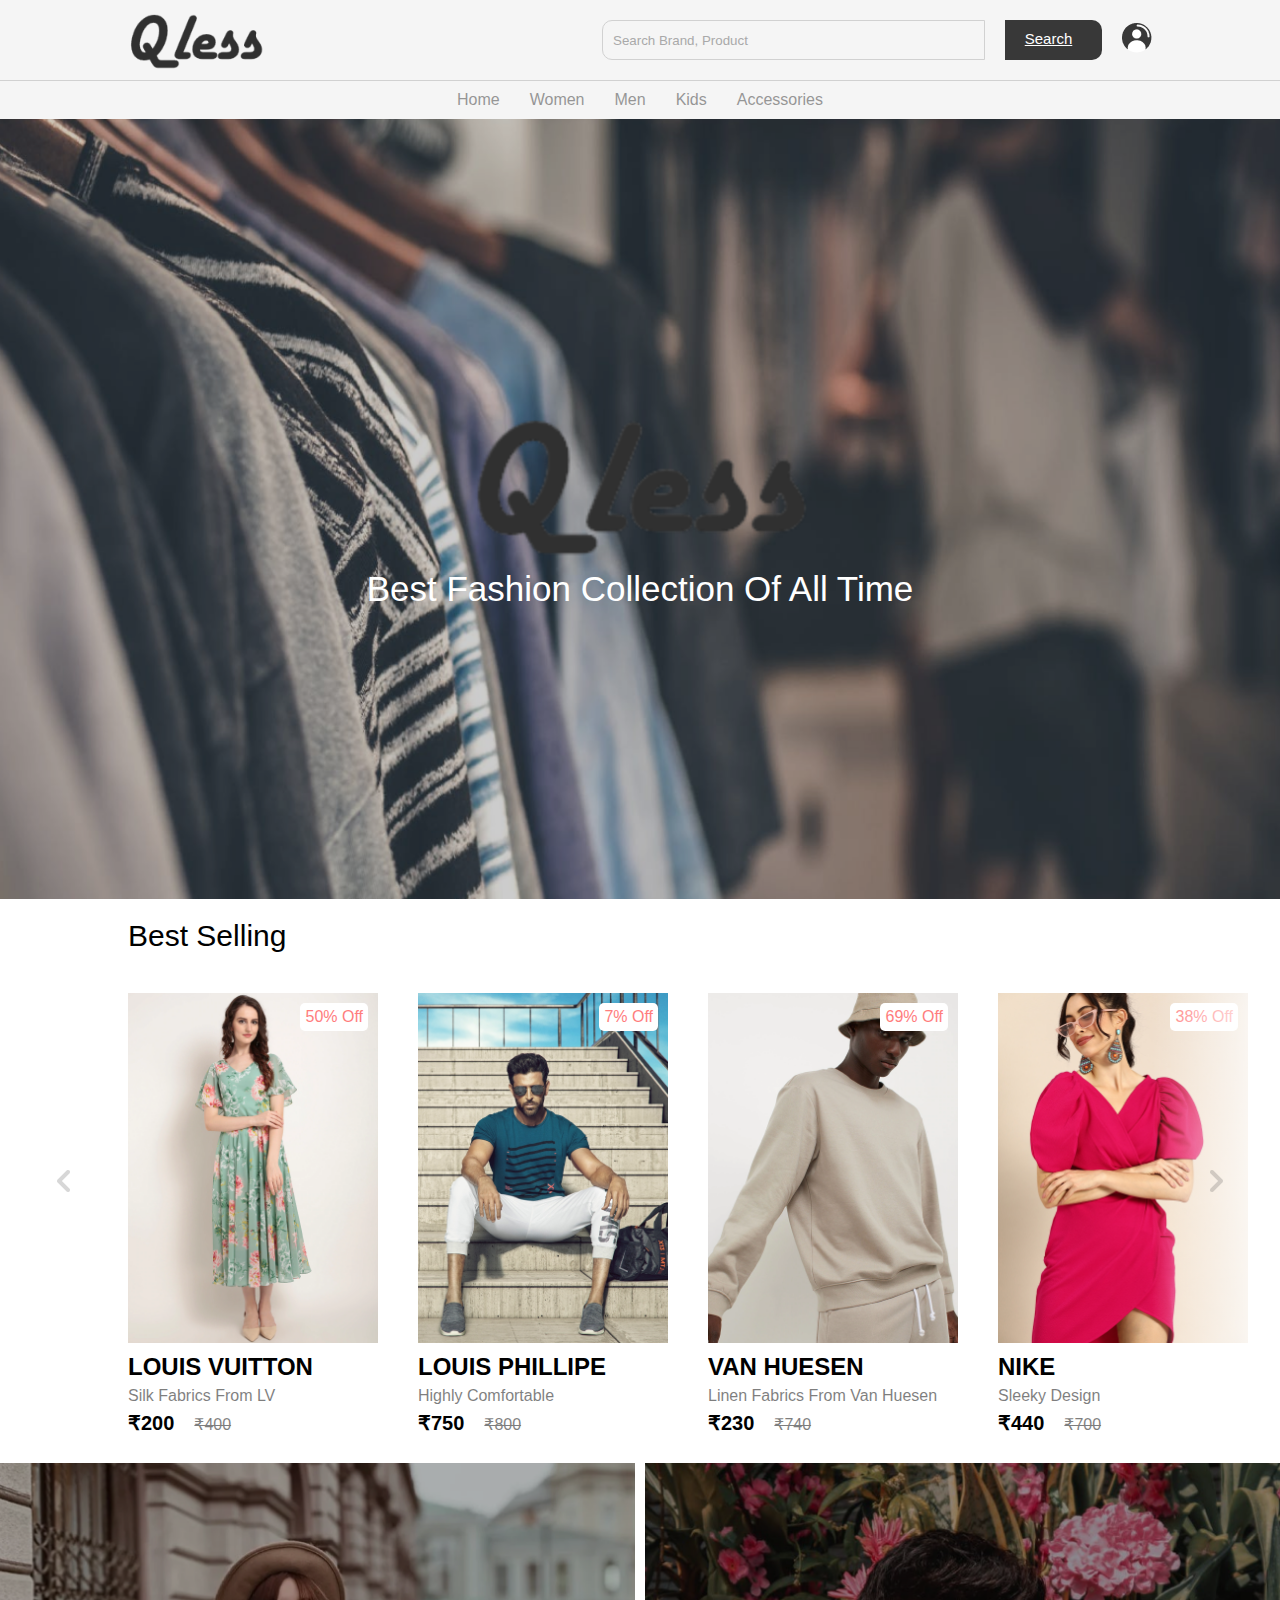
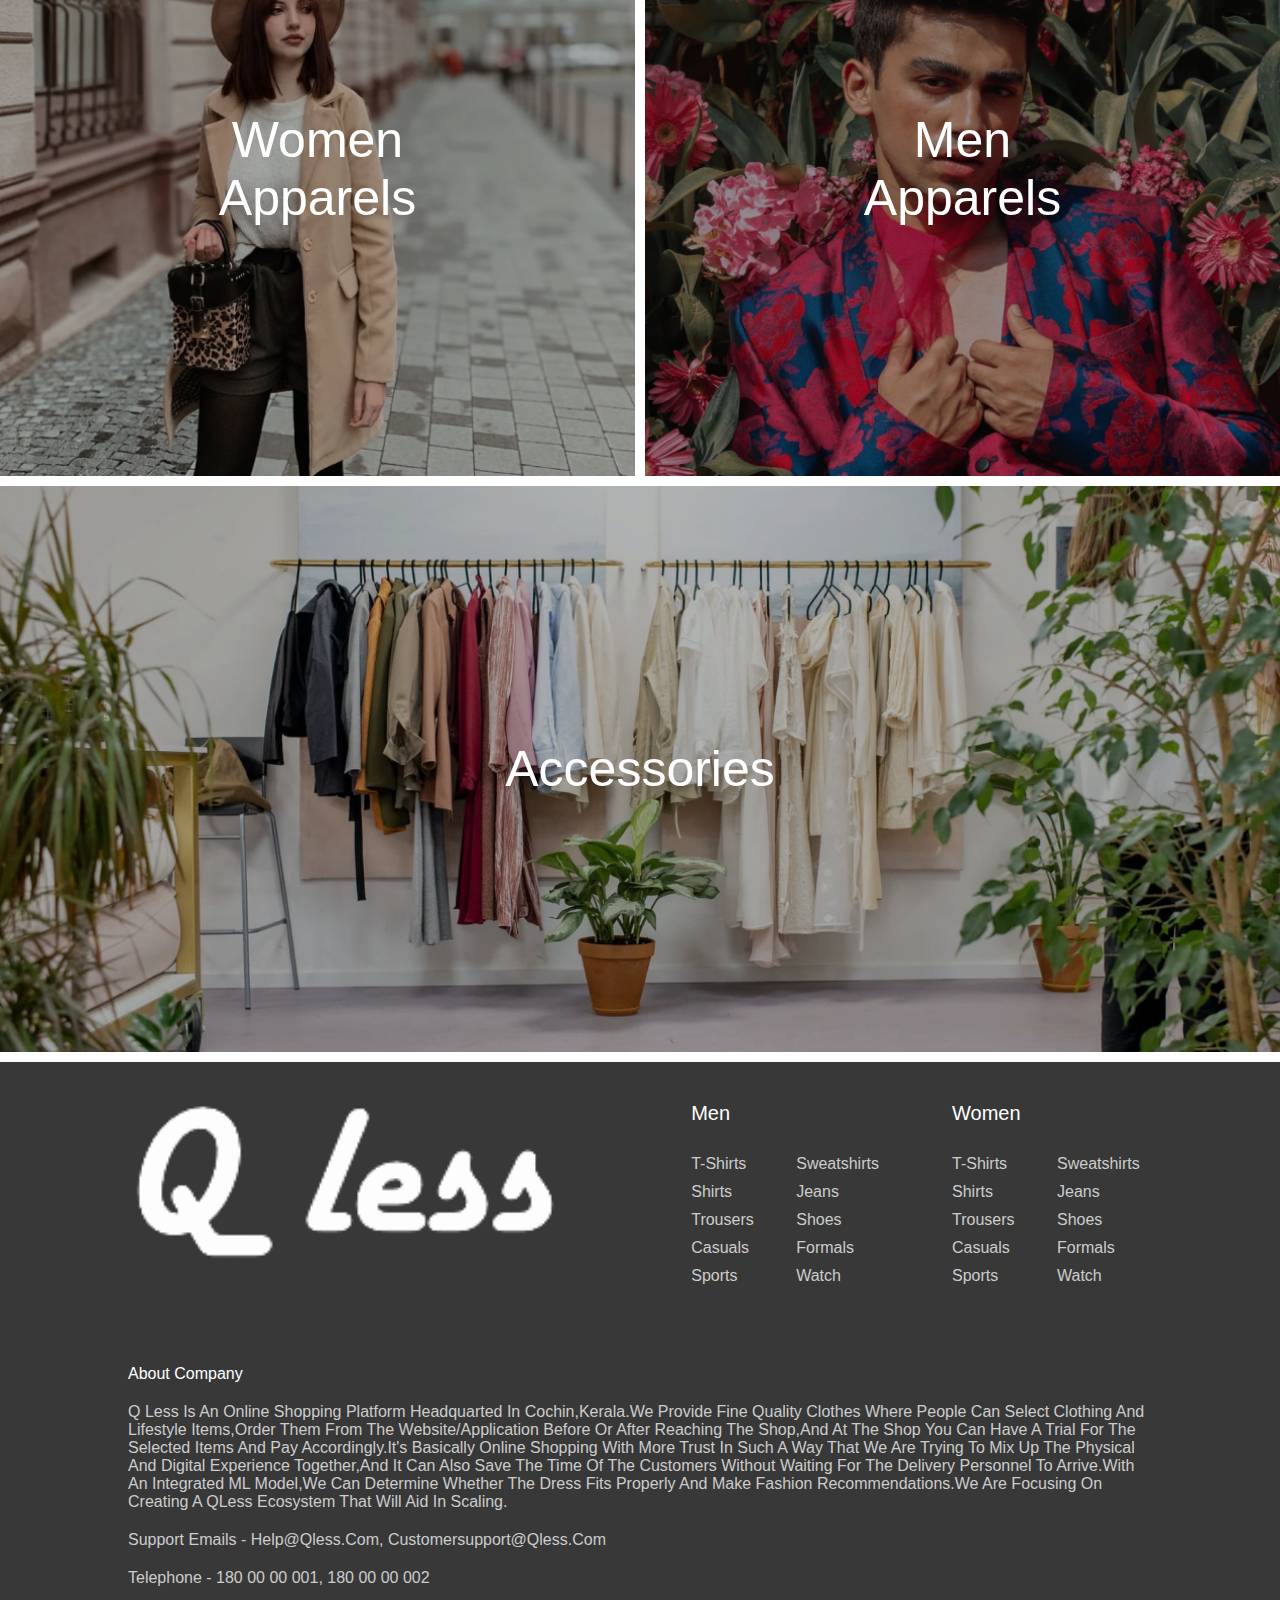
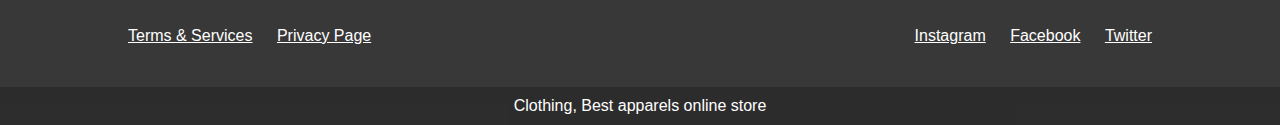
<file: index.html>
<!DOCTYPE html>
<html lang="en">
<head>
    <meta charset="UTF-8">
    <meta http-equiv="X-UA-Compatible" content="IE=edge">
    <meta name="viewport" content="width=device-width, initial-scale=1.0">
    <title>Q Less</title>
    <link rel="stylesheet" href="home.css">
</head>
<body>

    <nav class="navbar"></nav>
    <script src="nav.js"></script>
<header class="hero-section">
    <div class="content">
        <img src="img/dark-logo.png" class="logo" alt="">
        <p class="sub-heading">best fashion collection of all time</p>
    </div>
</header>
<section class="product">
    <h2 class="product-category">best selling</h2>
    <button class="pre-btn"><img src="img/arrow.png" alt=""></button>
<button class="nxt-btn"><img src="img/arrow.png" alt=""></button>
    <div class="product-container">
        <div class="product-card">
            <div class="product-image">
                <span class="discount-tag">50% off</span>
                <img src="img/card1.png" class="product-thumb" alt="">
                <button class="card-btn"onclick="showAlert()">add to wish list</button>

            
            </div>
            <div class="product-info">
                <h2 class="product-brand">louis Vuitton</h2>
                <p class="product-short-des">silk fabrics from LV</p>
                <span class="price">₹200</span><span class="actual-price">₹400</span>
            </div>
        </div>






        









            <div class="product-card">
            <div class="product-image">
                <span class="discount-tag">7% off</span>
                <img src="img/card2.png" class="product-thumb" alt="">
                <button class="card-btn"onclick="showAlert()">add to wish list</button>
            </div>
            <div class="product-info">
                <h2 class="product-brand">Louis Phillipe</h2>
                <p class="product-short-des">Highly comfortable</p>
                <span class="price">₹750</span><span class="actual-price">₹800</span>
            </div>
            </div>


            <div class="product-card">
            <div class="product-image">
                <span class="discount-tag">69% off</span>
                <img src="img/card3.png" class="product-thumb" alt="">
                <button class="card-btn"onclick="showAlert()">add to wish list</button>
            </div>
            <div class="product-info">
                <h2 class="product-brand">Van Huesen</h2>
                <p class="product-short-des">linen fabrics from Van Huesen</p>
                <span class="price">₹230</span><span class="actual-price">₹740</span>
            </div>
            </div>


            <div class="product-card">
            <div class="product-image">
                <span class="discount-tag">38% off</span>
                <img src="img/card4.png" class="product-thumb" alt="">
                <button class="card-btn"onclick="showAlert()">add to wish list</button>
            </div>
            <div class="product-info">
                <h2 class="product-brand">Nike</h2>
                <p class="product-short-des">Sleeky design</p>
                <span class="price">₹440</span><span class="actual-price">₹700</span>
            </div>
            </div>


            <div class="product-card">
                <div class="product-image">
                    <span class="discount-tag">15% off</span>
                    <img src="img/card5.png" class="product-thumb" alt="">
                    <button class="card-btn"onclick="showAlert()">add to wish list</button>
                </div>
                <div class="product-info">
                    <h2 class="product-brand">Adidas</h2>
                    <p class="product-short-des">durable material</p>
                    <span class="price">₹770</span><span class="actual-price">₹900</span>
                </div>
                </div>


                <div class="product-card">
                    <div class="product-image">
                        <span class="discount-tag">36% off</span>
                        <img src="img/card6.png" class="product-thumb" alt="">
                        <button class="card-btn"onclick="showAlert()">add to wish list</button>
                    </div>
                    <div class="product-info">
                        <h2 class="product-brand">Otto</h2>
                        <p class="product-short-des">cotton clothes from otto</p>
                        <span class="price">₹500</span><span class="actual-price">₹780</span>
                    </div>
                    </div>


                    <div class="product-card">
                        <div class="product-image">
                            <span class="discount-tag">51% off</span>
                            <a href="product.html">
                           <button><img src="img/product image 1.png" class="product-thumb" alt=""></button>
                           </a>
                            <button class="card-btn"onclick="showAlert()">add to wish list</button>
                        </div>
                        <div class="product-info">
                            <h2 class="product-brand">Calvin Klein</h2>
                            <p class="product-short-des">casual wears from CK</p>
                            <span class="price">₹990</span><span class="actual-price">₹2000</span>
                        </div>
                        </div>




                        +7 more cards
        </div>
    </div>
</section>








<section class="collection-container">
    <a href="#" class="collection">
        <img src="img/women-collection.png" alt="">
        <p class="collection-title">women <br> apparels</p>
    </a>
    <a href="#" class="collection">
        <img src="img/men-collection.png" alt="">
        <p class="collection-title">men <br> apparels</p>
    </a>
    <a href="#" class="collection">
        <img src="img/accessories-collection.png" alt="">
        <p class="collection-title">accessories</p>
    </a>
</section>



<script>
    function showAlert() {
      var myText = "Successfully added to wishlist !!";
      alert (myText);
    }
    </script>


  




<footer></footer>


<script src="footer.js"></script>

<script src="home.js"></script>
    
</body>
</html>
</file>
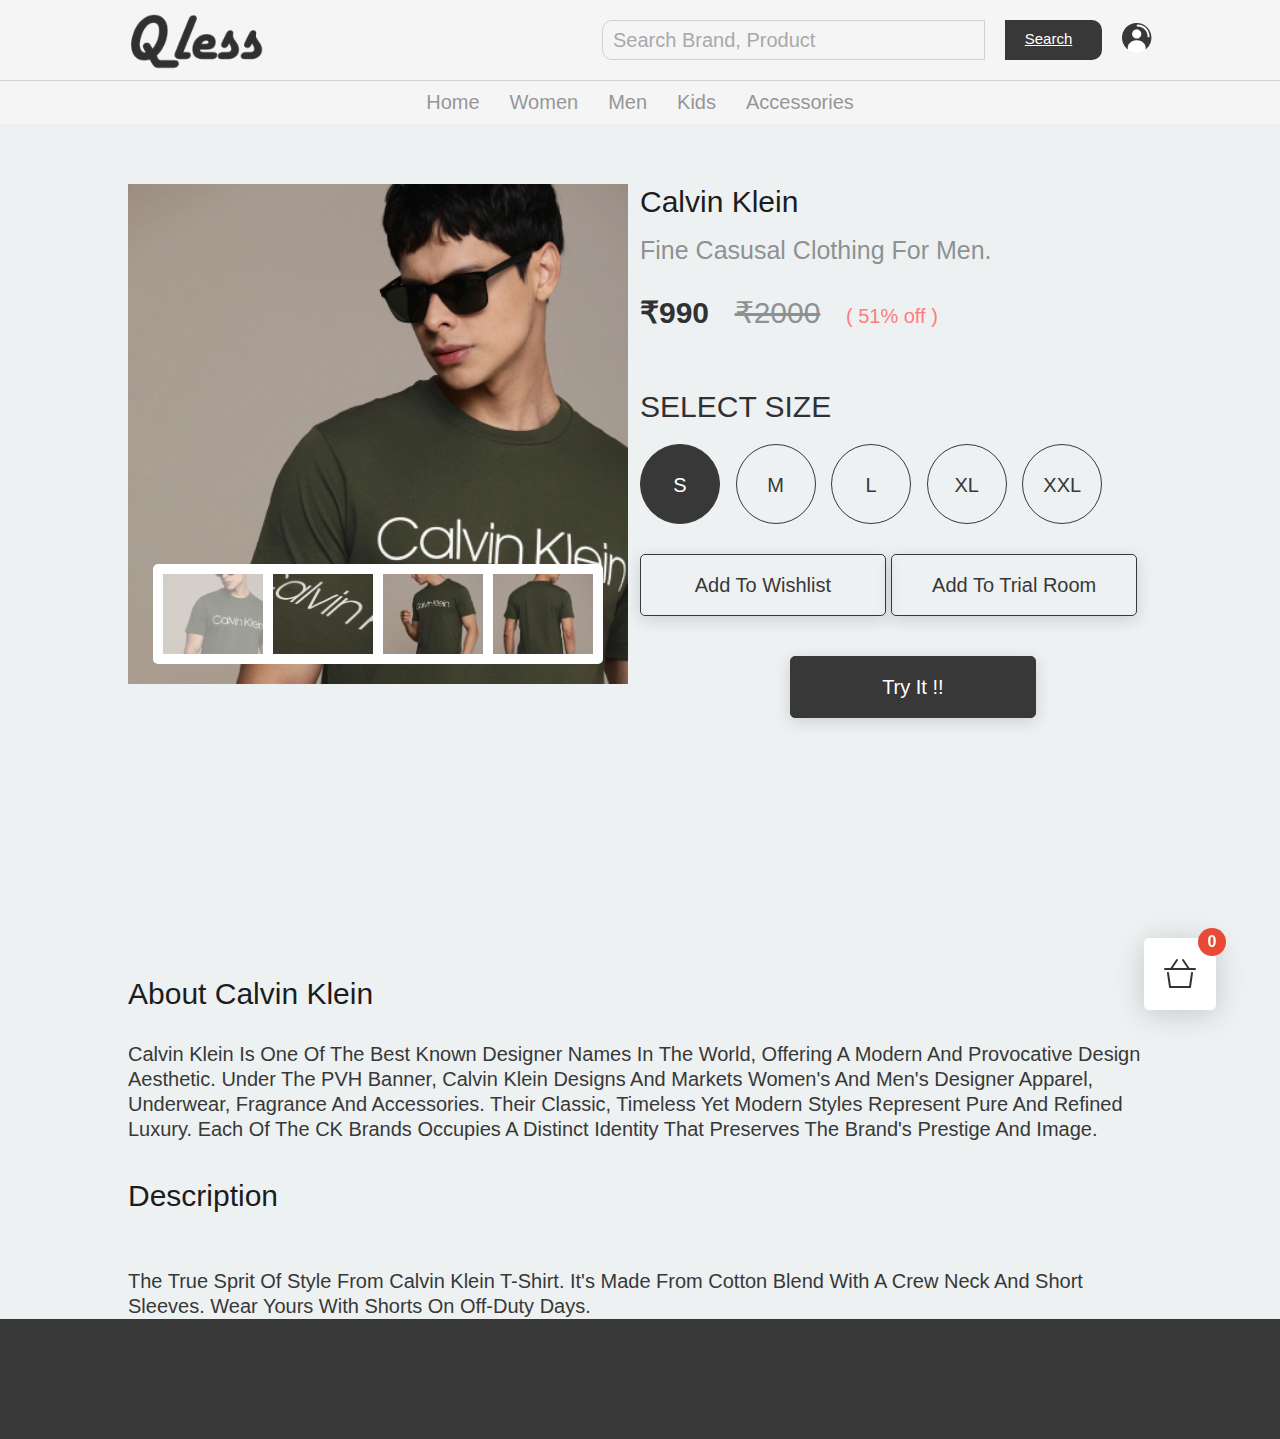
<file: product.html>
<!DOCTYPE html>
<html lang="en">
<head>
    <meta charset="UTF-8">
    <meta http-equiv="X-UA-Compatible" content="IE=edge">
    <meta name="viewport" content="width=device-width, initial-scale=1.0">
    <title>Product</title>
    <script>document.getElementsByTagName("html")[0].className += " js";</script>
   <link rel="stylesheet" href="style.css">
    <link rel="stylesheet" href="home.css">
    <link rel="stylesheet" href="product.css">
</head>
<body>

<nav class="navbar"></nav>
<section class="product-details">
    <div class="image-slider">
        <div class="product-images">
            <img src="img/product image 1.png" class="active" alt="">
            <img src="img/product image 2.png" alt="">
            <img src="img/product image 3.png" alt="">
            <img src="img/product image 4.png" alt="">
        </div>
    </div>
    <div class="details">
         <h2 class="product-brand">calvin klein</h2>
         <p class="product-short-des">fine casusal clothing for men.</p>
         <span class="product-price">₹990</span>
         <span class="product-actual-price">₹2000</span>
         <span class="product-discount">( 51% off )</span>
 
         <p class="product-sub-heading">select size</p>
 
         <input type="radio" name="size" value="s" checked hidden id="s-size">
         <label for="s-size" class="size-radio-btn check">s</label>
         <input type="radio" name="size" value="m" hidden id="m-size">
         <label for="m-size" class="size-radio-btn">m</label>
         <input type="radio" name="size" value="l" hidden id="l-size">
         <label for="l-size" class="size-radio-btn">l</label>
         <input type="radio" name="size" value="xl" hidden id="xl-size">
         <label for="xl-size" class="size-radio-btn">xl</label>
         <input type="radio" name="size" value="xxl" hidden id="xxl-size">
         <label for="xxl-size" class="size-radio-btn">xxl</label>

        

         <button class="btn"onclick="showAlertW()">add to wishlist</button>
         
  
                <button class="btn js-cd-add-to-cart" data-price="990">Add To Trial room</button>

          
          <div class="cd-cart cd-cart--empty js-cd-cart">
              <a href="#0" class="cd-cart__trigger text-replace">
                  
                  <ul class="cd-cart__count"> <!-- cart items count -->
                      <li>0</li>
                      <li>0</li>
                  </ul> <!-- .cd-cart__count -->
              </a>
          
              <div class="cd-cart__content">
                  <div class="cd-cart__layout">
                      <header class="cd-cart__header">
                          <h2>Trial Room</h2>
                          <span class="cd-cart__undo">Item removed. <a href="#0">Undo</a></span>
                      </header>
                      
                      <div class="cd-cart__body">
                          <ul>
                              
                          </ul>
                      </div>
          
                      
                          <a href="#0" class="cd-cart__checkout">
                    <em>Checkout ₹<span></span>
                      <svg class="icon icon--sm" viewBox="0 0 24 24"><g fill="none" stroke="currentColor"><line stroke-width="2" stroke-linecap="round" stroke-linejoin="round" x1="3" y1="12" x2="21" y2="12"/><polyline stroke-width="2" stroke-linecap="round" stroke-linejoin="round" points="15,6 21,12 15,18 "/></g>
                      </svg>
                    </em>
                  </a>
                      
                  </div>
              </div> 
          </div> 


         <button id="startBtn" onclick="openCam()"class="btn cart-btn">Try It !!</button>
         <br/><br/>
         <video id="videoCam"></video>
         <script>
            function openCam(){
               let All_mediaDevices=navigator.mediaDevices
               if (!All_mediaDevices || !All_mediaDevices.getUserMedia) {
                  console.log("getUserMedia() not supported.");
                  return;
               }
               All_mediaDevices.getUserMedia({
                  video: true
               })
               .then(function(vidStream) {
                  var video = document.getElementById('videoCam');
                  if ("srcObject" in video) {
                     video.srcObject = vidStream;
                  } else {
                     video.src = window.URL.createObjectURL(vidStream);
                  }
                  video.onloadedmetadata = function(e) {
                     video.play();
                  };
               })
               .catch(function(e) {
                  console.log(e.name + ": " + e.message);
               });
            }
         </script>
      
   

     </div>
 </section>

 <section class="detail-des">
    <h2 class="heading">About Calvin Klein</h2>
    <p class="des">Calvin Klein is one of the best known designer names in the world, offering a modern and provocative design aesthetic. Under the PVH banner, Calvin Klein designs and markets women's and men's designer apparel, underwear, fragrance and accessories. Their classic, timeless yet modern styles represent pure and refined luxury. Each of the CK brands occupies a distinct identity that preserves the brand's prestige and image.</p>
    <h2 class="heading"><br>Description</h2>
    <p class="des"><br> the true sprit of style from Calvin Klein t-shirt. It's made from cotton blend with a crew neck and short sleeves. Wear yours with shorts on off-duty days.</p>
</section> 

<script>
    function showAlert() {
      var myText = "Successfully added to Trial room !!";
      alert (myText);
    }
    </script>


<script>
   function showAlertW() {
     var myText = "Successfully added to Wish list !!";
     alert (myText);
   }
   </script>

<footer></footer>

<script src="nav.js"></script>
<script src="home.js"></script>

<script src="product.js"></script>
<script src="util.js"></script> 
<script src="main.js"></script> 



    
</body>
</html>
</file>
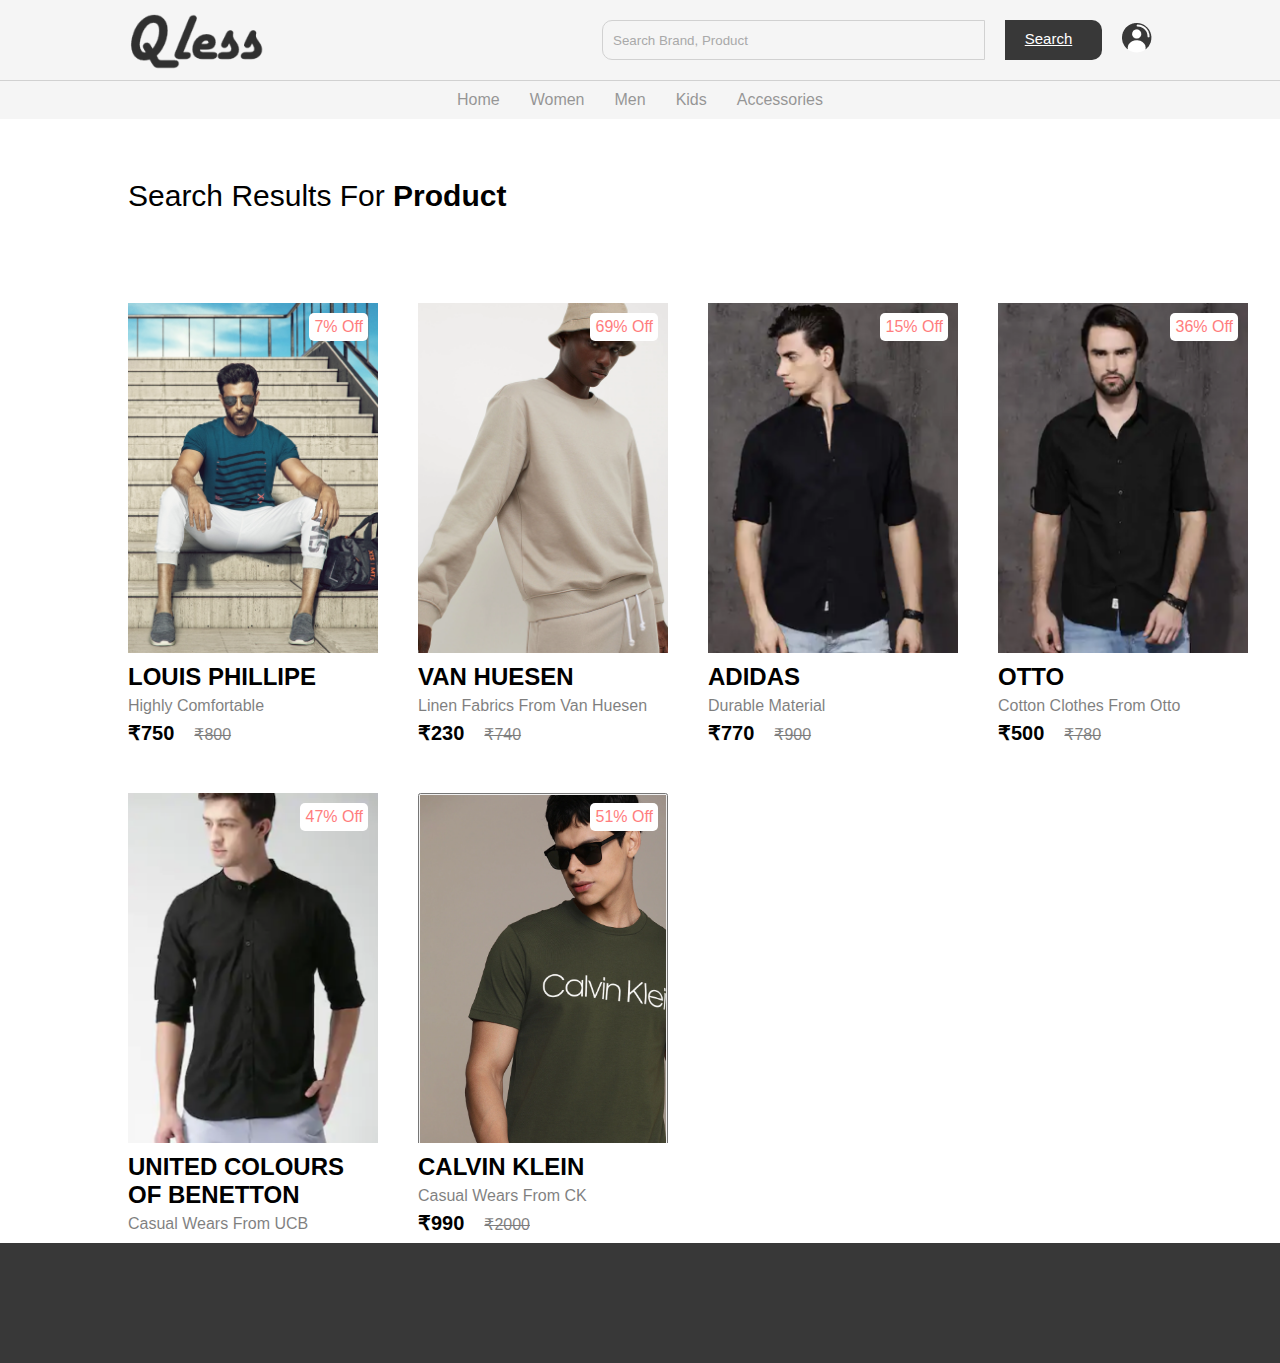
<file: search.html>
<!DOCTYPE html>
<html lang="en">
<head>
    <meta charset="UTF-8">
    <meta http-equiv="X-UA-Compatible" content="IE=edge">
    <meta name="viewport" content="width=device-width, initial-scale=1.0">
    <title>Search</title>
    <link rel="stylesheet" href="home.css">
   <link rel="stylesheet" href="search.css">
   <link rel="stylesheet" href="product.css">
</head>
<body>
    <nav class="navbar"></nav>
    <section class="search-results">
        <h2 class="heading">search results for <span>product</span></h2>
    </section>

    <div class="product-container">
        


            <div class="product-card">
            <div class="product-image">
                <span class="discount-tag">7% off</span>
                <img src="img/card2.png" class="product-thumb" alt="">
                <button class="card-btn">add to wish list</button>
            </div>
            <div class="product-info">
                <h2 class="product-brand">Louis Phillipe</h2>
                <p class="product-short-des">Highly comfortable</p>
                <span class="price">₹750</span><span class="actual-price">₹800</span>
            </div>
            </div>


            <div class="product-card">
            <div class="product-image">
                <span class="discount-tag">69% off</span>
                <img src="img/card3.png" class="product-thumb" alt="">
                <button class="card-btn">add to wish list</button>
            </div>
            <div class="product-info">
                <h2 class="product-brand">Van Huesen</h2>
                <p class="product-short-des">linen fabrics from Van Huesen</p>
                <span class="price">₹230</span><span class="actual-price">₹740</span>
            </div>
            </div>


            

            <div class="product-card">
                <div class="product-image">
                    <span class="discount-tag">15% off</span>
                    <img src="img/card5.png" class="product-thumb" alt="">
                    <button class="card-btn">add to wish list</button>
                </div>
                <div class="product-info">
                    <h2 class="product-brand">Adidas</h2>
                    <p class="product-short-des">durable material</p>
                    <span class="price">₹770</span><span class="actual-price">₹900</span>
                </div>
                </div>


                <div class="product-card">
                    <div class="product-image">
                        <span class="discount-tag">36% off</span>
                        <img src="img/card6.png" class="product-thumb" alt="">
                        <button class="card-btn">add to wish list</button>
                    </div>
                    <div class="product-info">
                        <h2 class="product-brand">Otto</h2>
                        <p class="product-short-des">cotton clothes from otto</p>
                        <span class="price">₹500</span><span class="actual-price">₹780</span>
                    </div>
                    </div>


                    <div class="product-card">
                        <div class="product-image">
                            <span class="discount-tag">47% off</span>
                            <img src="img/card7.png" class="product-thumb" alt="">
                            <button class="card-btn">add to wish list</button>
                        </div>
                        <div class="product-info">
                            <h2 class="product-brand">united colours of benetton</h2>
                            <p class="product-short-des">casual wears from UCB</p>
                            <span class="price">₹300</span><span class="actual-price">₹560</span>
                        </div>
                        </div>

                        <div class="product-card">
                            <div class="product-image">
                                <span class="discount-tag">51% off</span>
                                <a href="product.html">
                               <button><img src="img/product image 1.png" class="product-thumb" alt=""></button>
                               </a>
                                <button class="card-btn">add to wish list</button>
                            </div>
                            <div class="product-info">
                                <h2 class="product-brand">Calvin Klein</h2>
                                <p class="product-short-des">casual wears from CK</p>
                                <span class="price">₹990</span><span class="actual-price">₹2000</span>
                            </div>
                            </div>




                        
        </div>
    </div>



    
    <footer></footer>
    <script src="nav.js"></script>
    
</body>
</html>
</file>
<file: home.css>
@import 'nav.css';
@import 'footer.css';
.hero-section{
    width: 100%;
    height: calc(100vh - 120px);
    background-image: url('../img/header.png');
    background-size: cover;
    display: flex;
    justify-content: center;
    align-items: center;
}

.hero-section .logo{
    height: 150px;
    display: block;
    margin: auto;
}

.hero-section .sub-heading{
    margin-top: 10px;
    text-align: center;
    color: #fff;
    text-transform: capitalize;
    font-size: 35px;
    font-weight: 300;
}
.product{
    position: relative;
    overflow: hidden;
    padding: 20px 0;
}

.product-category{
    padding: 0 10vw;
    font-size: 30px;
    font-weight: 500;
    margin-bottom: 40px;
    text-transform: capitalize;
}
.product-container{
    padding: 0 10vw;
    display: flex;
    overflow-x: auto;
    scroll-behavior: smooth;
}

.product-container::-webkit-scrollbar{
    display: none;
}

.product-card{
    flex: 0 0 auto;
    width: 250px;
    height: 450px;
    margin-right: 40px;
}

.product-image{
    position: relative;
    width: 100%;
    height: 350px;
    overflow: hidden;
}

.product-thumb{
    width: 100%;
    height: 350px;
    object-fit: cover;
}

.discount-tag{
    position: absolute;
    background: #fff;
    padding: 5px;
    border-radius: 5px;
    color: #ff7d7d;
    right: 10px;
    top: 10px;
    text-transform: capitalize;
}

.card-btn{
    position: absolute;
    bottom: 10px;
    left: 50%;
    transform: translateX(-50%);
    padding: 10px;
    width: 90%;
    text-transform: capitalize;
    border: none;
    outline: none;
    background: #fff;
    border-radius: 5px;
    transition: 0.5s;
    cursor: pointer;
    opacity: 0;
}

.product-card:hover .card-btn{
    opacity: 1;
}

.card-btn:hover{
    background: #efefef;
}

.product-info{
    width: 100%;
    height: 100px;
    padding-top: 10px;
}

.product-brand{
    text-transform: uppercase;
}

.product-short-des{
    width: 100%;
    height: 20px;
    line-height: 20px;
    overflow: hidden;
    opacity: 0.5;
    text-transform: capitalize;
    margin: 5px 0;
}

.price{
    font-weight: 900;
    font-size: 20px;
}

.actual-price{
    margin-left: 20px;
    opacity: 0.5;
    text-decoration: line-through;
}
.pre-btn, .nxt-btn{
    border: none;
    width: 10vw;
    height: 100%;
    position: absolute;
    top: 0;
    display: flex;
    justify-content: center;
    align-items: center;
    background: linear-gradient(90deg, rgba(255, 255, 255, 0) 0%, #fff 100%);
    cursor: pointer;
    z-index: 8;
}

.pre-btn{
    left: 0;
    transform: rotate(180deg);
}

.nxt-btn{
    right: 0;
}

.pre-btn img, .nxt-btn img{
    opacity: 0.2;
}

.pre-btn:hover img, .nxt-btn:hover img{
    opacity: 1;
}
.collection-container{
    width: 100%;
    display: grid;
    grid-template-columns: repeat(2, 1fr);
    grid-gap: 10px;
}

.collection{
    position: relative;
}

.collection img{
    width: 100%;
    height: 100%;
    object-fit: cover;
}

.collection p{
    position: absolute;
    top: 50%;
    left: 50%;
    transform: translate(-50%, -50%);
    text-align: center;
    color: #fff;
    font-size: 50px;
    text-transform: capitalize;
}

.collection:nth-child(3){
    grid-column: span 2;
    margin-bottom: 10px;
}
</file>
<file: style.css>
@import url("https://fonts.googleapis.com/css?family=Source+Sans+Pro:400,600,700");

*,
*::after,
*::before {
    box-sizing: inherit
}

* {
    font: inherit
}

html,
body,
div,
span,
applet,
object,
iframe,
h1,
h2,
h3,
h4,
h5,
h6,
p,
blockquote,
pre,
a,
abbr,
acronym,
address,
big,
cite,
code,
del,
dfn,
em,
img,
ins,
kbd,
q,
s,
samp,
small,
strike,
strong,
sub,
sup,
tt,
var,
b,
u,
i,
center,
dl,
dt,
dd,
ol,
ul,
li,
fieldset,
form,
label,
legend,
table,
caption,
tbody,
tfoot,
thead,
tr,
th,
td,
article,
aside,
canvas,
details,
embed,
figure,
figcaption,
footer,
header,
hgroup,
menu,
nav,
output,
ruby,
section,
summary,
time,
mark,
audio,
video,
hr {
    margin: 0;
    padding: 0;
    border: 0
}

html {
    box-sizing: border-box
}

body {
    background-color: hsl(0, 0%, 100%);
    background-color: var(--color-bg, white)
}

article,
aside,
details,
figcaption,
figure,
footer,
header,
hgroup,
menu,
nav,
section,
main,
form legend {
    display: block
}

ol,
ul {
    list-style: none
}

blockquote,
q {
    quotes: none
}

button,
input,
textarea,
select {
    margin: 0
}

.btn,
.form-control,
.link,
.reset {
    background-color: transparent;
    padding: 0;
    border: 0;
    border-radius: 0;
    color: inherit;
    line-height: inherit;
    -webkit-appearance: none;
    -moz-appearance: none;
    appearance: none
}

select.form-control::-ms-expand {
    display: none
}

textarea {
    resize: vertical;
    overflow: auto;
    vertical-align: top
}

input::-ms-clear {
    display: none
}

table {
    border-collapse: collapse;
    border-spacing: 0
}

img,
video,
svg {
    max-width: 100%
}

[data-theme] {
    background-color: hsl(0, 0%, 100%);
    background-color: var(--color-bg, #fff);
    color: hsl(240, 4%, 20%);
    color: var(--color-contrast-high, #313135)
}

:root {
    --space-unit: 1em;
    --space-xxxxs: calc(0.125*var(--space-unit));
    --space-xxxs: calc(0.25*var(--space-unit));
    --space-xxs: calc(0.375*var(--space-unit));
    --space-xs: calc(0.5*var(--space-unit));
    --space-sm: calc(0.75*var(--space-unit));
    --space-md: calc(1.25*var(--space-unit));
    --space-lg: calc(2*var(--space-unit));
    --space-xl: calc(3.25*var(--space-unit));
    --space-xxl: calc(5.25*var(--space-unit));
    --space-xxxl: calc(8.5*var(--space-unit));
    --space-xxxxl: calc(13.75*var(--space-unit));
    --component-padding: var(--space-md)
}

:root {
    --max-width-xxs: 32rem;
    --max-width-xs: 38rem;
    --max-width-sm: 48rem;
    --max-width-md: 64rem;
    --max-width-lg: 80rem;
    --max-width-xl: 90rem;
    --max-width-xxl: 120rem
}

.container {
    width: calc(100% - 1.25em);
    width: calc(100% - 2*var(--component-padding));
    margin-left: auto;
    margin-right: auto
}

.max-width-xxs {
    max-width: 32rem;
    max-width: var(--max-width-xxs)
}

.max-width-xs {
    max-width: 38rem;
    max-width: var(--max-width-xs)
}

.max-width-sm {
    max-width: 48rem;
    max-width: var(--max-width-sm)
}

.max-width-md {
    max-width: 64rem;
    max-width: var(--max-width-md)
}

.max-width-lg {
    max-width: 80rem;
    max-width: var(--max-width-lg)
}

.max-width-xl {
    max-width: 90rem;
    max-width: var(--max-width-xl)
}

.max-width-xxl {
    max-width: 120rem;
    max-width: var(--max-width-xxl)
}

.max-width-adaptive-sm {
    max-width: 38rem;
    max-width: var(--max-width-xs)
}

@media (min-width: 64rem) {
    .max-width-adaptive-sm {
        max-width: 48rem;
        max-width: var(--max-width-sm)
    }
}

.max-width-adaptive-md {
    max-width: 38rem;
    max-width: var(--max-width-xs)
}

@media (min-width: 64rem) {
    .max-width-adaptive-md {
        max-width: 64rem;
        max-width: var(--max-width-md)
    }
}

.max-width-adaptive,
.max-width-adaptive-lg {
    max-width: 38rem;
    max-width: var(--max-width-xs)
}

@media (min-width: 64rem) {

    .max-width-adaptive,
    .max-width-adaptive-lg {
        max-width: 64rem;
        max-width: var(--max-width-md)
    }
}

@media (min-width: 90rem) {

    .max-width-adaptive,
    .max-width-adaptive-lg {
        max-width: 80rem;
        max-width: var(--max-width-lg)
    }
}

.max-width-adaptive-xl {
    max-width: 38rem;
    max-width: var(--max-width-xs)
}

@media (min-width: 64rem) {
    .max-width-adaptive-xl {
        max-width: 64rem;
        max-width: var(--max-width-md)
    }
}

@media (min-width: 90rem) {
    .max-width-adaptive-xl {
        max-width: 90rem;
        max-width: var(--max-width-xl)
    }
}

.grid {
    --grid-gap: 0px;
    display: -ms-flexbox;
    display: flex;
    -ms-flex-wrap: wrap;
    flex-wrap: wrap
}

.grid>* {
    -ms-flex-preferred-size: 100%;
    flex-basis: 100%
}

[class*="grid-gap"] {
    margin-bottom: 1em * -1;
    margin-bottom: calc(var(--grid-gap, 1em)*-1);
    margin-right: 1em * -1;
    margin-right: calc(var(--grid-gap, 1em)*-1)
}

[class*="grid-gap"]>* {
    margin-bottom: 1em;
    margin-bottom: var(--grid-gap, 1em);
    margin-right: 1em;
    margin-right: var(--grid-gap, 1em)
}

.grid-gap-xxxxs {
    --grid-gap: var(--space-xxxxs)
}

.grid-gap-xxxs {
    --grid-gap: var(--space-xxxs)
}

.grid-gap-xxs {
    --grid-gap: var(--space-xxs)
}

.grid-gap-xs {
    --grid-gap: var(--space-xs)
}

.grid-gap-sm {
    --grid-gap: var(--space-sm)
}

.grid-gap-md {
    --grid-gap: var(--space-md)
}

.grid-gap-lg {
    --grid-gap: var(--space-lg)
}

.grid-gap-xl {
    --grid-gap: var(--space-xl)
}

.grid-gap-xxl {
    --grid-gap: var(--space-xxl)
}

.grid-gap-xxxl {
    --grid-gap: var(--space-xxxl)
}

.grid-gap-xxxxl {
    --grid-gap: var(--space-xxxxl)
}

.col {
    -ms-flex-positive: 1;
    flex-grow: 1;
    -ms-flex-preferred-size: 0;
    flex-basis: 0;
    max-width: 100%
}

.col-1 {
    -ms-flex-preferred-size: calc(8.33% - 0.01px - 1em);
    -ms-flex-preferred-size: calc(8.33% - 0.01px - var(--grid-gap, 1em));
    flex-basis: calc(8.33% - 0.01px - 1em);
    flex-basis: calc(8.33% - 0.01px - var(--grid-gap, 1em));
    max-width: calc(8.33% - 0.01px - 1em);
    max-width: calc(8.33% - 0.01px - var(--grid-gap, 1em))
}

.col-2 {
    -ms-flex-preferred-size: calc(16.66% - 0.01px - 1em);
    -ms-flex-preferred-size: calc(16.66% - 0.01px - var(--grid-gap, 1em));
    flex-basis: calc(16.66% - 0.01px - 1em);
    flex-basis: calc(16.66% - 0.01px - var(--grid-gap, 1em));
    max-width: calc(16.66% - 0.01px - 1em);
    max-width: calc(16.66% - 0.01px - var(--grid-gap, 1em))
}

.col-3 {
    -ms-flex-preferred-size: calc(25% - 0.01px - 1em);
    -ms-flex-preferred-size: calc(25% - 0.01px - var(--grid-gap, 1em));
    flex-basis: calc(25% - 0.01px - 1em);
    flex-basis: calc(25% - 0.01px - var(--grid-gap, 1em));
    max-width: calc(25% - 0.01px - 1em);
    max-width: calc(25% - 0.01px - var(--grid-gap, 1em))
}

.col-4 {
    -ms-flex-preferred-size: calc(33.33% - 0.01px - 1em);
    -ms-flex-preferred-size: calc(33.33% - 0.01px - var(--grid-gap, 1em));
    flex-basis: calc(33.33% - 0.01px - 1em);
    flex-basis: calc(33.33% - 0.01px - var(--grid-gap, 1em));
    max-width: calc(33.33% - 0.01px - 1em);
    max-width: calc(33.33% - 0.01px - var(--grid-gap, 1em))
}

.col-5 {
    -ms-flex-preferred-size: calc(41.66% - 0.01px - 1em);
    -ms-flex-preferred-size: calc(41.66% - 0.01px - var(--grid-gap, 1em));
    flex-basis: calc(41.66% - 0.01px - 1em);
    flex-basis: calc(41.66% - 0.01px - var(--grid-gap, 1em));
    max-width: calc(41.66% - 0.01px - 1em);
    max-width: calc(41.66% - 0.01px - var(--grid-gap, 1em))
}

.col-6 {
    -ms-flex-preferred-size: calc(50% - 0.01px - 1em);
    -ms-flex-preferred-size: calc(50% - 0.01px - var(--grid-gap, 1em));
    flex-basis: calc(50% - 0.01px - 1em);
    flex-basis: calc(50% - 0.01px - var(--grid-gap, 1em));
    max-width: calc(50% - 0.01px - 1em);
    max-width: calc(50% - 0.01px - var(--grid-gap, 1em))
}

.col-7 {
    -ms-flex-preferred-size: calc(58.33% - 0.01px - 1em);
    -ms-flex-preferred-size: calc(58.33% - 0.01px - var(--grid-gap, 1em));
    flex-basis: calc(58.33% - 0.01px - 1em);
    flex-basis: calc(58.33% - 0.01px - var(--grid-gap, 1em));
    max-width: calc(58.33% - 0.01px - 1em);
    max-width: calc(58.33% - 0.01px - var(--grid-gap, 1em))
}

.col-8 {
    -ms-flex-preferred-size: calc(66.66% - 0.01px - 1em);
    -ms-flex-preferred-size: calc(66.66% - 0.01px - var(--grid-gap, 1em));
    flex-basis: calc(66.66% - 0.01px - 1em);
    flex-basis: calc(66.66% - 0.01px - var(--grid-gap, 1em));
    max-width: calc(66.66% - 0.01px - 1em);
    max-width: calc(66.66% - 0.01px - var(--grid-gap, 1em))
}

.col-9 {
    -ms-flex-preferred-size: calc(75% - 0.01px - 1em);
    -ms-flex-preferred-size: calc(75% - 0.01px - var(--grid-gap, 1em));
    flex-basis: calc(75% - 0.01px - 1em);
    flex-basis: calc(75% - 0.01px - var(--grid-gap, 1em));
    max-width: calc(75% - 0.01px - 1em);
    max-width: calc(75% - 0.01px - var(--grid-gap, 1em))
}

.col-10 {
    -ms-flex-preferred-size: calc(83.33% - 0.01px - 1em);
    -ms-flex-preferred-size: calc(83.33% - 0.01px - var(--grid-gap, 1em));
    flex-basis: calc(83.33% - 0.01px - 1em);
    flex-basis: calc(83.33% - 0.01px - var(--grid-gap, 1em));
    max-width: calc(83.33% - 0.01px - 1em);
    max-width: calc(83.33% - 0.01px - var(--grid-gap, 1em))
}

.col-11 {
    -ms-flex-preferred-size: calc(91.66% - 0.01px - 1em);
    -ms-flex-preferred-size: calc(91.66% - 0.01px - var(--grid-gap, 1em));
    flex-basis: calc(91.66% - 0.01px - 1em);
    flex-basis: calc(91.66% - 0.01px - var(--grid-gap, 1em));
    max-width: calc(91.66% - 0.01px - 1em);
    max-width: calc(91.66% - 0.01px - var(--grid-gap, 1em))
}

.col-12 {
    -ms-flex-preferred-size: calc(100% - 0.01px - 1em);
    -ms-flex-preferred-size: calc(100% - 0.01px - var(--grid-gap, 1em));
    flex-basis: calc(100% - 0.01px - 1em);
    flex-basis: calc(100% - 0.01px - var(--grid-gap, 1em));
    max-width: calc(100% - 0.01px - 1em);
    max-width: calc(100% - 0.01px - var(--grid-gap, 1em))
}

@media (min-width: 32rem) {
    .col\@xs {
        -ms-flex-positive: 1;
        flex-grow: 1;
        -ms-flex-preferred-size: 0;
        flex-basis: 0;
        max-width: 100%
    }

    .col-1\@xs {
        -ms-flex-preferred-size: calc(8.33% - 0.01px - 1em);
        -ms-flex-preferred-size: calc(8.33% - 0.01px - var(--grid-gap, 1em));
        flex-basis: calc(8.33% - 0.01px - 1em);
        flex-basis: calc(8.33% - 0.01px - var(--grid-gap, 1em));
        max-width: calc(8.33% - 0.01px - 1em);
        max-width: calc(8.33% - 0.01px - var(--grid-gap, 1em))
    }

    .col-2\@xs {
        -ms-flex-preferred-size: calc(16.66% - 0.01px - 1em);
        -ms-flex-preferred-size: calc(16.66% - 0.01px - var(--grid-gap, 1em));
        flex-basis: calc(16.66% - 0.01px - 1em);
        flex-basis: calc(16.66% - 0.01px - var(--grid-gap, 1em));
        max-width: calc(16.66% - 0.01px - 1em);
        max-width: calc(16.66% - 0.01px - var(--grid-gap, 1em))
    }

    .col-3\@xs {
        -ms-flex-preferred-size: calc(25% - 0.01px - 1em);
        -ms-flex-preferred-size: calc(25% - 0.01px - var(--grid-gap, 1em));
        flex-basis: calc(25% - 0.01px - 1em);
        flex-basis: calc(25% - 0.01px - var(--grid-gap, 1em));
        max-width: calc(25% - 0.01px - 1em);
        max-width: calc(25% - 0.01px - var(--grid-gap, 1em))
    }

    .col-4\@xs {
        -ms-flex-preferred-size: calc(33.33% - 0.01px - 1em);
        -ms-flex-preferred-size: calc(33.33% - 0.01px - var(--grid-gap, 1em));
        flex-basis: calc(33.33% - 0.01px - 1em);
        flex-basis: calc(33.33% - 0.01px - var(--grid-gap, 1em));
        max-width: calc(33.33% - 0.01px - 1em);
        max-width: calc(33.33% - 0.01px - var(--grid-gap, 1em))
    }

    .col-5\@xs {
        -ms-flex-preferred-size: calc(41.66% - 0.01px - 1em);
        -ms-flex-preferred-size: calc(41.66% - 0.01px - var(--grid-gap, 1em));
        flex-basis: calc(41.66% - 0.01px - 1em);
        flex-basis: calc(41.66% - 0.01px - var(--grid-gap, 1em));
        max-width: calc(41.66% - 0.01px - 1em);
        max-width: calc(41.66% - 0.01px - var(--grid-gap, 1em))
    }

    .col-6\@xs {
        -ms-flex-preferred-size: calc(50% - 0.01px - 1em);
        -ms-flex-preferred-size: calc(50% - 0.01px - var(--grid-gap, 1em));
        flex-basis: calc(50% - 0.01px - 1em);
        flex-basis: calc(50% - 0.01px - var(--grid-gap, 1em));
        max-width: calc(50% - 0.01px - 1em);
        max-width: calc(50% - 0.01px - var(--grid-gap, 1em))
    }

    .col-7\@xs {
        -ms-flex-preferred-size: calc(58.33% - 0.01px - 1em);
        -ms-flex-preferred-size: calc(58.33% - 0.01px - var(--grid-gap, 1em));
        flex-basis: calc(58.33% - 0.01px - 1em);
        flex-basis: calc(58.33% - 0.01px - var(--grid-gap, 1em));
        max-width: calc(58.33% - 0.01px - 1em);
        max-width: calc(58.33% - 0.01px - var(--grid-gap, 1em))
    }

    .col-8\@xs {
        -ms-flex-preferred-size: calc(66.66% - 0.01px - 1em);
        -ms-flex-preferred-size: calc(66.66% - 0.01px - var(--grid-gap, 1em));
        flex-basis: calc(66.66% - 0.01px - 1em);
        flex-basis: calc(66.66% - 0.01px - var(--grid-gap, 1em));
        max-width: calc(66.66% - 0.01px - 1em);
        max-width: calc(66.66% - 0.01px - var(--grid-gap, 1em))
    }

    .col-9\@xs {
        -ms-flex-preferred-size: calc(75% - 0.01px - 1em);
        -ms-flex-preferred-size: calc(75% - 0.01px - var(--grid-gap, 1em));
        flex-basis: calc(75% - 0.01px - 1em);
        flex-basis: calc(75% - 0.01px - var(--grid-gap, 1em));
        max-width: calc(75% - 0.01px - 1em);
        max-width: calc(75% - 0.01px - var(--grid-gap, 1em))
    }

    .col-10\@xs {
        -ms-flex-preferred-size: calc(83.33% - 0.01px - 1em);
        -ms-flex-preferred-size: calc(83.33% - 0.01px - var(--grid-gap, 1em));
        flex-basis: calc(83.33% - 0.01px - 1em);
        flex-basis: calc(83.33% - 0.01px - var(--grid-gap, 1em));
        max-width: calc(83.33% - 0.01px - 1em);
        max-width: calc(83.33% - 0.01px - var(--grid-gap, 1em))
    }

    .col-11\@xs {
        -ms-flex-preferred-size: calc(91.66% - 0.01px - 1em);
        -ms-flex-preferred-size: calc(91.66% - 0.01px - var(--grid-gap, 1em));
        flex-basis: calc(91.66% - 0.01px - 1em);
        flex-basis: calc(91.66% - 0.01px - var(--grid-gap, 1em));
        max-width: calc(91.66% - 0.01px - 1em);
        max-width: calc(91.66% - 0.01px - var(--grid-gap, 1em))
    }

    .col-12\@xs {
        -ms-flex-preferred-size: calc(100% - 0.01px - 1em);
        -ms-flex-preferred-size: calc(100% - 0.01px - var(--grid-gap, 1em));
        flex-basis: calc(100% - 0.01px - 1em);
        flex-basis: calc(100% - 0.01px - var(--grid-gap, 1em));
        max-width: calc(100% - 0.01px - 1em);
        max-width: calc(100% - 0.01px - var(--grid-gap, 1em))
    }
}

@media (min-width: 48rem) {
    .col\@sm {
        -ms-flex-positive: 1;
        flex-grow: 1;
        -ms-flex-preferred-size: 0;
        flex-basis: 0;
        max-width: 100%
    }

    .col-1\@sm {
        -ms-flex-preferred-size: calc(8.33% - 0.01px - 1em);
        -ms-flex-preferred-size: calc(8.33% - 0.01px - var(--grid-gap, 1em));
        flex-basis: calc(8.33% - 0.01px - 1em);
        flex-basis: calc(8.33% - 0.01px - var(--grid-gap, 1em));
        max-width: calc(8.33% - 0.01px - 1em);
        max-width: calc(8.33% - 0.01px - var(--grid-gap, 1em))
    }

    .col-2\@sm {
        -ms-flex-preferred-size: calc(16.66% - 0.01px - 1em);
        -ms-flex-preferred-size: calc(16.66% - 0.01px - var(--grid-gap, 1em));
        flex-basis: calc(16.66% - 0.01px - 1em);
        flex-basis: calc(16.66% - 0.01px - var(--grid-gap, 1em));
        max-width: calc(16.66% - 0.01px - 1em);
        max-width: calc(16.66% - 0.01px - var(--grid-gap, 1em))
    }

    .col-3\@sm {
        -ms-flex-preferred-size: calc(25% - 0.01px - 1em);
        -ms-flex-preferred-size: calc(25% - 0.01px - var(--grid-gap, 1em));
        flex-basis: calc(25% - 0.01px - 1em);
        flex-basis: calc(25% - 0.01px - var(--grid-gap, 1em));
        max-width: calc(25% - 0.01px - 1em);
        max-width: calc(25% - 0.01px - var(--grid-gap, 1em))
    }

    .col-4\@sm {
        -ms-flex-preferred-size: calc(33.33% - 0.01px - 1em);
        -ms-flex-preferred-size: calc(33.33% - 0.01px - var(--grid-gap, 1em));
        flex-basis: calc(33.33% - 0.01px - 1em);
        flex-basis: calc(33.33% - 0.01px - var(--grid-gap, 1em));
        max-width: calc(33.33% - 0.01px - 1em);
        max-width: calc(33.33% - 0.01px - var(--grid-gap, 1em))
    }

    .col-5\@sm {
        -ms-flex-preferred-size: calc(41.66% - 0.01px - 1em);
        -ms-flex-preferred-size: calc(41.66% - 0.01px - var(--grid-gap, 1em));
        flex-basis: calc(41.66% - 0.01px - 1em);
        flex-basis: calc(41.66% - 0.01px - var(--grid-gap, 1em));
        max-width: calc(41.66% - 0.01px - 1em);
        max-width: calc(41.66% - 0.01px - var(--grid-gap, 1em))
    }

    .col-6\@sm {
        -ms-flex-preferred-size: calc(50% - 0.01px - 1em);
        -ms-flex-preferred-size: calc(50% - 0.01px - var(--grid-gap, 1em));
        flex-basis: calc(50% - 0.01px - 1em);
        flex-basis: calc(50% - 0.01px - var(--grid-gap, 1em));
        max-width: calc(50% - 0.01px - 1em);
        max-width: calc(50% - 0.01px - var(--grid-gap, 1em))
    }

    .col-7\@sm {
        -ms-flex-preferred-size: calc(58.33% - 0.01px - 1em);
        -ms-flex-preferred-size: calc(58.33% - 0.01px - var(--grid-gap, 1em));
        flex-basis: calc(58.33% - 0.01px - 1em);
        flex-basis: calc(58.33% - 0.01px - var(--grid-gap, 1em));
        max-width: calc(58.33% - 0.01px - 1em);
        max-width: calc(58.33% - 0.01px - var(--grid-gap, 1em))
    }

    .col-8\@sm {
        -ms-flex-preferred-size: calc(66.66% - 0.01px - 1em);
        -ms-flex-preferred-size: calc(66.66% - 0.01px - var(--grid-gap, 1em));
        flex-basis: calc(66.66% - 0.01px - 1em);
        flex-basis: calc(66.66% - 0.01px - var(--grid-gap, 1em));
        max-width: calc(66.66% - 0.01px - 1em);
        max-width: calc(66.66% - 0.01px - var(--grid-gap, 1em))
    }

    .col-9\@sm {
        -ms-flex-preferred-size: calc(75% - 0.01px - 1em);
        -ms-flex-preferred-size: calc(75% - 0.01px - var(--grid-gap, 1em));
        flex-basis: calc(75% - 0.01px - 1em);
        flex-basis: calc(75% - 0.01px - var(--grid-gap, 1em));
        max-width: calc(75% - 0.01px - 1em);
        max-width: calc(75% - 0.01px - var(--grid-gap, 1em))
    }

    .col-10\@sm {
        -ms-flex-preferred-size: calc(83.33% - 0.01px - 1em);
        -ms-flex-preferred-size: calc(83.33% - 0.01px - var(--grid-gap, 1em));
        flex-basis: calc(83.33% - 0.01px - 1em);
        flex-basis: calc(83.33% - 0.01px - var(--grid-gap, 1em));
        max-width: calc(83.33% - 0.01px - 1em);
        max-width: calc(83.33% - 0.01px - var(--grid-gap, 1em))
    }

    .col-11\@sm {
        -ms-flex-preferred-size: calc(91.66% - 0.01px - 1em);
        -ms-flex-preferred-size: calc(91.66% - 0.01px - var(--grid-gap, 1em));
        flex-basis: calc(91.66% - 0.01px - 1em);
        flex-basis: calc(91.66% - 0.01px - var(--grid-gap, 1em));
        max-width: calc(91.66% - 0.01px - 1em);
        max-width: calc(91.66% - 0.01px - var(--grid-gap, 1em))
    }

    .col-12\@sm {
        -ms-flex-preferred-size: calc(100% - 0.01px - 1em);
        -ms-flex-preferred-size: calc(100% - 0.01px - var(--grid-gap, 1em));
        flex-basis: calc(100% - 0.01px - 1em);
        flex-basis: calc(100% - 0.01px - var(--grid-gap, 1em));
        max-width: calc(100% - 0.01px - 1em);
        max-width: calc(100% - 0.01px - var(--grid-gap, 1em))
    }
}

@media (min-width: 64rem) {
    .col\@md {
        -ms-flex-positive: 1;
        flex-grow: 1;
        -ms-flex-preferred-size: 0;
        flex-basis: 0;
        max-width: 100%
    }

    .col-1\@md {
        -ms-flex-preferred-size: calc(8.33% - 0.01px - 1em);
        -ms-flex-preferred-size: calc(8.33% - 0.01px - var(--grid-gap, 1em));
        flex-basis: calc(8.33% - 0.01px - 1em);
        flex-basis: calc(8.33% - 0.01px - var(--grid-gap, 1em));
        max-width: calc(8.33% - 0.01px - 1em);
        max-width: calc(8.33% - 0.01px - var(--grid-gap, 1em))
    }

    .col-2\@md {
        -ms-flex-preferred-size: calc(16.66% - 0.01px - 1em);
        -ms-flex-preferred-size: calc(16.66% - 0.01px - var(--grid-gap, 1em));
        flex-basis: calc(16.66% - 0.01px - 1em);
        flex-basis: calc(16.66% - 0.01px - var(--grid-gap, 1em));
        max-width: calc(16.66% - 0.01px - 1em);
        max-width: calc(16.66% - 0.01px - var(--grid-gap, 1em))
    }

    .col-3\@md {
        -ms-flex-preferred-size: calc(25% - 0.01px - 1em);
        -ms-flex-preferred-size: calc(25% - 0.01px - var(--grid-gap, 1em));
        flex-basis: calc(25% - 0.01px - 1em);
        flex-basis: calc(25% - 0.01px - var(--grid-gap, 1em));
        max-width: calc(25% - 0.01px - 1em);
        max-width: calc(25% - 0.01px - var(--grid-gap, 1em))
    }

    .col-4\@md {
        -ms-flex-preferred-size: calc(33.33% - 0.01px - 1em);
        -ms-flex-preferred-size: calc(33.33% - 0.01px - var(--grid-gap, 1em));
        flex-basis: calc(33.33% - 0.01px - 1em);
        flex-basis: calc(33.33% - 0.01px - var(--grid-gap, 1em));
        max-width: calc(33.33% - 0.01px - 1em);
        max-width: calc(33.33% - 0.01px - var(--grid-gap, 1em))
    }

    .col-5\@md {
        -ms-flex-preferred-size: calc(41.66% - 0.01px - 1em);
        -ms-flex-preferred-size: calc(41.66% - 0.01px - var(--grid-gap, 1em));
        flex-basis: calc(41.66% - 0.01px - 1em);
        flex-basis: calc(41.66% - 0.01px - var(--grid-gap, 1em));
        max-width: calc(41.66% - 0.01px - 1em);
        max-width: calc(41.66% - 0.01px - var(--grid-gap, 1em))
    }

    .col-6\@md {
        -ms-flex-preferred-size: calc(50% - 0.01px - 1em);
        -ms-flex-preferred-size: calc(50% - 0.01px - var(--grid-gap, 1em));
        flex-basis: calc(50% - 0.01px - 1em);
        flex-basis: calc(50% - 0.01px - var(--grid-gap, 1em));
        max-width: calc(50% - 0.01px - 1em);
        max-width: calc(50% - 0.01px - var(--grid-gap, 1em))
    }

    .col-7\@md {
        -ms-flex-preferred-size: calc(58.33% - 0.01px - 1em);
        -ms-flex-preferred-size: calc(58.33% - 0.01px - var(--grid-gap, 1em));
        flex-basis: calc(58.33% - 0.01px - 1em);
        flex-basis: calc(58.33% - 0.01px - var(--grid-gap, 1em));
        max-width: calc(58.33% - 0.01px - 1em);
        max-width: calc(58.33% - 0.01px - var(--grid-gap, 1em))
    }

    .col-8\@md {
        -ms-flex-preferred-size: calc(66.66% - 0.01px - 1em);
        -ms-flex-preferred-size: calc(66.66% - 0.01px - var(--grid-gap, 1em));
        flex-basis: calc(66.66% - 0.01px - 1em);
        flex-basis: calc(66.66% - 0.01px - var(--grid-gap, 1em));
        max-width: calc(66.66% - 0.01px - 1em);
        max-width: calc(66.66% - 0.01px - var(--grid-gap, 1em))
    }

    .col-9\@md {
        -ms-flex-preferred-size: calc(75% - 0.01px - 1em);
        -ms-flex-preferred-size: calc(75% - 0.01px - var(--grid-gap, 1em));
        flex-basis: calc(75% - 0.01px - 1em);
        flex-basis: calc(75% - 0.01px - var(--grid-gap, 1em));
        max-width: calc(75% - 0.01px - 1em);
        max-width: calc(75% - 0.01px - var(--grid-gap, 1em))
    }

    .col-10\@md {
        -ms-flex-preferred-size: calc(83.33% - 0.01px - 1em);
        -ms-flex-preferred-size: calc(83.33% - 0.01px - var(--grid-gap, 1em));
        flex-basis: calc(83.33% - 0.01px - 1em);
        flex-basis: calc(83.33% - 0.01px - var(--grid-gap, 1em));
        max-width: calc(83.33% - 0.01px - 1em);
        max-width: calc(83.33% - 0.01px - var(--grid-gap, 1em))
    }

    .col-11\@md {
        -ms-flex-preferred-size: calc(91.66% - 0.01px - 1em);
        -ms-flex-preferred-size: calc(91.66% - 0.01px - var(--grid-gap, 1em));
        flex-basis: calc(91.66% - 0.01px - 1em);
        flex-basis: calc(91.66% - 0.01px - var(--grid-gap, 1em));
        max-width: calc(91.66% - 0.01px - 1em);
        max-width: calc(91.66% - 0.01px - var(--grid-gap, 1em))
    }

    .col-12\@md {
        -ms-flex-preferred-size: calc(100% - 0.01px - 1em);
        -ms-flex-preferred-size: calc(100% - 0.01px - var(--grid-gap, 1em));
        flex-basis: calc(100% - 0.01px - 1em);
        flex-basis: calc(100% - 0.01px - var(--grid-gap, 1em));
        max-width: calc(100% - 0.01px - 1em);
        max-width: calc(100% - 0.01px - var(--grid-gap, 1em))
    }
}

@media (min-width: 80rem) {
    .col\@lg {
        -ms-flex-positive: 1;
        flex-grow: 1;
        -ms-flex-preferred-size: 0;
        flex-basis: 0;
        max-width: 100%
    }

    .col-1\@lg {
        -ms-flex-preferred-size: calc(8.33% - 0.01px - 1em);
        -ms-flex-preferred-size: calc(8.33% - 0.01px - var(--grid-gap, 1em));
        flex-basis: calc(8.33% - 0.01px - 1em);
        flex-basis: calc(8.33% - 0.01px - var(--grid-gap, 1em));
        max-width: calc(8.33% - 0.01px - 1em);
        max-width: calc(8.33% - 0.01px - var(--grid-gap, 1em))
    }

    .col-2\@lg {
        -ms-flex-preferred-size: calc(16.66% - 0.01px - 1em);
        -ms-flex-preferred-size: calc(16.66% - 0.01px - var(--grid-gap, 1em));
        flex-basis: calc(16.66% - 0.01px - 1em);
        flex-basis: calc(16.66% - 0.01px - var(--grid-gap, 1em));
        max-width: calc(16.66% - 0.01px - 1em);
        max-width: calc(16.66% - 0.01px - var(--grid-gap, 1em))
    }

    .col-3\@lg {
        -ms-flex-preferred-size: calc(25% - 0.01px - 1em);
        -ms-flex-preferred-size: calc(25% - 0.01px - var(--grid-gap, 1em));
        flex-basis: calc(25% - 0.01px - 1em);
        flex-basis: calc(25% - 0.01px - var(--grid-gap, 1em));
        max-width: calc(25% - 0.01px - 1em);
        max-width: calc(25% - 0.01px - var(--grid-gap, 1em))
    }

    .col-4\@lg {
        -ms-flex-preferred-size: calc(33.33% - 0.01px - 1em);
        -ms-flex-preferred-size: calc(33.33% - 0.01px - var(--grid-gap, 1em));
        flex-basis: calc(33.33% - 0.01px - 1em);
        flex-basis: calc(33.33% - 0.01px - var(--grid-gap, 1em));
        max-width: calc(33.33% - 0.01px - 1em);
        max-width: calc(33.33% - 0.01px - var(--grid-gap, 1em))
    }

    .col-5\@lg {
        -ms-flex-preferred-size: calc(41.66% - 0.01px - 1em);
        -ms-flex-preferred-size: calc(41.66% - 0.01px - var(--grid-gap, 1em));
        flex-basis: calc(41.66% - 0.01px - 1em);
        flex-basis: calc(41.66% - 0.01px - var(--grid-gap, 1em));
        max-width: calc(41.66% - 0.01px - 1em);
        max-width: calc(41.66% - 0.01px - var(--grid-gap, 1em))
    }

    .col-6\@lg {
        -ms-flex-preferred-size: calc(50% - 0.01px - 1em);
        -ms-flex-preferred-size: calc(50% - 0.01px - var(--grid-gap, 1em));
        flex-basis: calc(50% - 0.01px - 1em);
        flex-basis: calc(50% - 0.01px - var(--grid-gap, 1em));
        max-width: calc(50% - 0.01px - 1em);
        max-width: calc(50% - 0.01px - var(--grid-gap, 1em))
    }

    .col-7\@lg {
        -ms-flex-preferred-size: calc(58.33% - 0.01px - 1em);
        -ms-flex-preferred-size: calc(58.33% - 0.01px - var(--grid-gap, 1em));
        flex-basis: calc(58.33% - 0.01px - 1em);
        flex-basis: calc(58.33% - 0.01px - var(--grid-gap, 1em));
        max-width: calc(58.33% - 0.01px - 1em);
        max-width: calc(58.33% - 0.01px - var(--grid-gap, 1em))
    }

    .col-8\@lg {
        -ms-flex-preferred-size: calc(66.66% - 0.01px - 1em);
        -ms-flex-preferred-size: calc(66.66% - 0.01px - var(--grid-gap, 1em));
        flex-basis: calc(66.66% - 0.01px - 1em);
        flex-basis: calc(66.66% - 0.01px - var(--grid-gap, 1em));
        max-width: calc(66.66% - 0.01px - 1em);
        max-width: calc(66.66% - 0.01px - var(--grid-gap, 1em))
    }

    .col-9\@lg {
        -ms-flex-preferred-size: calc(75% - 0.01px - 1em);
        -ms-flex-preferred-size: calc(75% - 0.01px - var(--grid-gap, 1em));
        flex-basis: calc(75% - 0.01px - 1em);
        flex-basis: calc(75% - 0.01px - var(--grid-gap, 1em));
        max-width: calc(75% - 0.01px - 1em);
        max-width: calc(75% - 0.01px - var(--grid-gap, 1em))
    }

    .col-10\@lg {
        -ms-flex-preferred-size: calc(83.33% - 0.01px - 1em);
        -ms-flex-preferred-size: calc(83.33% - 0.01px - var(--grid-gap, 1em));
        flex-basis: calc(83.33% - 0.01px - 1em);
        flex-basis: calc(83.33% - 0.01px - var(--grid-gap, 1em));
        max-width: calc(83.33% - 0.01px - 1em);
        max-width: calc(83.33% - 0.01px - var(--grid-gap, 1em))
    }

    .col-11\@lg {
        -ms-flex-preferred-size: calc(91.66% - 0.01px - 1em);
        -ms-flex-preferred-size: calc(91.66% - 0.01px - var(--grid-gap, 1em));
        flex-basis: calc(91.66% - 0.01px - 1em);
        flex-basis: calc(91.66% - 0.01px - var(--grid-gap, 1em));
        max-width: calc(91.66% - 0.01px - 1em);
        max-width: calc(91.66% - 0.01px - var(--grid-gap, 1em))
    }

    .col-12\@lg {
        -ms-flex-preferred-size: calc(100% - 0.01px - 1em);
        -ms-flex-preferred-size: calc(100% - 0.01px - var(--grid-gap, 1em));
        flex-basis: calc(100% - 0.01px - 1em);
        flex-basis: calc(100% - 0.01px - var(--grid-gap, 1em));
        max-width: calc(100% - 0.01px - 1em);
        max-width: calc(100% - 0.01px - var(--grid-gap, 1em))
    }
}

@media (min-width: 90rem) {
    .col\@xl {
        -ms-flex-positive: 1;
        flex-grow: 1;
        -ms-flex-preferred-size: 0;
        flex-basis: 0;
        max-width: 100%
    }

    .col-1\@xl {
        -ms-flex-preferred-size: calc(8.33% - 0.01px - 1em);
        -ms-flex-preferred-size: calc(8.33% - 0.01px - var(--grid-gap, 1em));
        flex-basis: calc(8.33% - 0.01px - 1em);
        flex-basis: calc(8.33% - 0.01px - var(--grid-gap, 1em));
        max-width: calc(8.33% - 0.01px - 1em);
        max-width: calc(8.33% - 0.01px - var(--grid-gap, 1em))
    }

    .col-2\@xl {
        -ms-flex-preferred-size: calc(16.66% - 0.01px - 1em);
        -ms-flex-preferred-size: calc(16.66% - 0.01px - var(--grid-gap, 1em));
        flex-basis: calc(16.66% - 0.01px - 1em);
        flex-basis: calc(16.66% - 0.01px - var(--grid-gap, 1em));
        max-width: calc(16.66% - 0.01px - 1em);
        max-width: calc(16.66% - 0.01px - var(--grid-gap, 1em))
    }

    .col-3\@xl {
        -ms-flex-preferred-size: calc(25% - 0.01px - 1em);
        -ms-flex-preferred-size: calc(25% - 0.01px - var(--grid-gap, 1em));
        flex-basis: calc(25% - 0.01px - 1em);
        flex-basis: calc(25% - 0.01px - var(--grid-gap, 1em));
        max-width: calc(25% - 0.01px - 1em);
        max-width: calc(25% - 0.01px - var(--grid-gap, 1em))
    }

    .col-4\@xl {
        -ms-flex-preferred-size: calc(33.33% - 0.01px - 1em);
        -ms-flex-preferred-size: calc(33.33% - 0.01px - var(--grid-gap, 1em));
        flex-basis: calc(33.33% - 0.01px - 1em);
        flex-basis: calc(33.33% - 0.01px - var(--grid-gap, 1em));
        max-width: calc(33.33% - 0.01px - 1em);
        max-width: calc(33.33% - 0.01px - var(--grid-gap, 1em))
    }

    .col-5\@xl {
        -ms-flex-preferred-size: calc(41.66% - 0.01px - 1em);
        -ms-flex-preferred-size: calc(41.66% - 0.01px - var(--grid-gap, 1em));
        flex-basis: calc(41.66% - 0.01px - 1em);
        flex-basis: calc(41.66% - 0.01px - var(--grid-gap, 1em));
        max-width: calc(41.66% - 0.01px - 1em);
        max-width: calc(41.66% - 0.01px - var(--grid-gap, 1em))
    }

    .col-6\@xl {
        -ms-flex-preferred-size: calc(50% - 0.01px - 1em);
        -ms-flex-preferred-size: calc(50% - 0.01px - var(--grid-gap, 1em));
        flex-basis: calc(50% - 0.01px - 1em);
        flex-basis: calc(50% - 0.01px - var(--grid-gap, 1em));
        max-width: calc(50% - 0.01px - 1em);
        max-width: calc(50% - 0.01px - var(--grid-gap, 1em))
    }

    .col-7\@xl {
        -ms-flex-preferred-size: calc(58.33% - 0.01px - 1em);
        -ms-flex-preferred-size: calc(58.33% - 0.01px - var(--grid-gap, 1em));
        flex-basis: calc(58.33% - 0.01px - 1em);
        flex-basis: calc(58.33% - 0.01px - var(--grid-gap, 1em));
        max-width: calc(58.33% - 0.01px - 1em);
        max-width: calc(58.33% - 0.01px - var(--grid-gap, 1em))
    }

    .col-8\@xl {
        -ms-flex-preferred-size: calc(66.66% - 0.01px - 1em);
        -ms-flex-preferred-size: calc(66.66% - 0.01px - var(--grid-gap, 1em));
        flex-basis: calc(66.66% - 0.01px - 1em);
        flex-basis: calc(66.66% - 0.01px - var(--grid-gap, 1em));
        max-width: calc(66.66% - 0.01px - 1em);
        max-width: calc(66.66% - 0.01px - var(--grid-gap, 1em))
    }

    .col-9\@xl {
        -ms-flex-preferred-size: calc(75% - 0.01px - 1em);
        -ms-flex-preferred-size: calc(75% - 0.01px - var(--grid-gap, 1em));
        flex-basis: calc(75% - 0.01px - 1em);
        flex-basis: calc(75% - 0.01px - var(--grid-gap, 1em));
        max-width: calc(75% - 0.01px - 1em);
        max-width: calc(75% - 0.01px - var(--grid-gap, 1em))
    }

    .col-10\@xl {
        -ms-flex-preferred-size: calc(83.33% - 0.01px - 1em);
        -ms-flex-preferred-size: calc(83.33% - 0.01px - var(--grid-gap, 1em));
        flex-basis: calc(83.33% - 0.01px - 1em);
        flex-basis: calc(83.33% - 0.01px - var(--grid-gap, 1em));
        max-width: calc(83.33% - 0.01px - 1em);
        max-width: calc(83.33% - 0.01px - var(--grid-gap, 1em))
    }

    .col-11\@xl {
        -ms-flex-preferred-size: calc(91.66% - 0.01px - 1em);
        -ms-flex-preferred-size: calc(91.66% - 0.01px - var(--grid-gap, 1em));
        flex-basis: calc(91.66% - 0.01px - 1em);
        flex-basis: calc(91.66% - 0.01px - var(--grid-gap, 1em));
        max-width: calc(91.66% - 0.01px - 1em);
        max-width: calc(91.66% - 0.01px - var(--grid-gap, 1em))
    }

    .col-12\@xl {
        -ms-flex-preferred-size: calc(100% - 0.01px - 1em);
        -ms-flex-preferred-size: calc(100% - 0.01px - var(--grid-gap, 1em));
        flex-basis: calc(100% - 0.01px - 1em);
        flex-basis: calc(100% - 0.01px - var(--grid-gap, 1em));
        max-width: calc(100% - 0.01px - 1em);
        max-width: calc(100% - 0.01px - var(--grid-gap, 1em))
    }
}

:root {
    --radius-sm: calc(var(--radius, 0.25em)/2);
    --radius-md: var(--radius, 0.25em);
    --radius-lg: calc(var(--radius, 0.25em)*2);
    --shadow-sm: 0 1px 2px rgba(0, 0, 0, .085), 0 1px 8px rgba(0, 0, 0, .1);
    --shadow-md: 0 1px 8px rgba(0, 0, 0, .1), 0 8px 24px rgba(0, 0, 0, .15);
    --shadow-lg: 0 1px 8px rgba(0, 0, 0, .1), 0 16px 48px rgba(0, 0, 0, .1), 0 24px 60px rgba(0, 0, 0, .1);
    --bounce: cubic-bezier(0.175, 0.885, 0.32, 1.275);
    --ease-in-out: cubic-bezier(0.645, 0.045, 0.355, 1);
    --ease-in: cubic-bezier(0.55, 0.055, 0.675, 0.19);
    --ease-out: cubic-bezier(0.215, 0.61, 0.355, 1)
}

:root {
    --body-line-height: 1.4;
    --heading-line-height: 1.2
}

body {
    font-size: 1em;
    font-size: var(--text-base-size, 1em);
    font-family: 'Source Sans Pro', sans-serif;
    font-family: var(--font-primary, sans-serif);
    color: hsl(240, 4%, 20%);
    color: var(--color-contrast-high, #313135)
}

h1,
h2,
h3,
h4 {
    color: hsl(240, 8%, 12%);
    color: var(--color-contrast-higher, #1c1c21);
    line-height: 1.2;
    line-height: var(--heading-line-height, 1.2)
}

.text-xxxl {
    font-size: 2.48832em;
    font-size: var(--text-xxxl, 2.488em)
}

h1,
.text-xxl {
    font-size: 2.0736em;
    font-size: var(--text-xxl, 2.074em)
}

h2,
.text-xl {
    font-size: 1.728em;
    font-size: var(--text-xl, 1.728em)
}

h3,
.text-lg {
    font-size: 1.44em;
    font-size: var(--text-lg, 1.44em)
}

h4,
.text-md {
    font-size: 1.2em;
    font-size: var(--text-md, 1.2em)
}

small,
.text-sm {
    font-size: 0.83333em;
    font-size: var(--text-sm, 0.833em)
}

.text-xs {
    font-size: 0.69444em;
    font-size: var(--text-xs, 0.694em)
}

a,
.link {
    color: hsl(220, 90%, 56%);
    color: var(--color-primary, #2a6df4);
    text-decoration: underline
}

strong,
.text-bold {
    font-weight: bold
}

s {
    text-decoration: line-through
}

u,
.text-underline {
    text-decoration: underline
}

.text-component {
    --component-body-line-height: calc(var(--body-line-height)*var(--line-height-multiplier, 1));
    --component-heading-line-height: calc(var(--heading-line-height)*var(--line-height-multiplier, 1))
}

.text-component h1,
.text-component h2,
.text-component h3,
.text-component h4 {
    line-height: 1.2;
    line-height: var(--component-heading-line-height, 1.2);
    margin-bottom: 0.25em;
    margin-bottom: calc(var(--space-xxxs)*var(--text-vspace-multiplier, 1))
}

.text-component h2,
.text-component h3,
.text-component h4 {
    margin-top: 0.75em;
    margin-top: calc(var(--space-sm)*var(--text-vspace-multiplier, 1))
}

.text-component p,
.text-component blockquote,
.text-component ul li,
.text-component ol li {
    line-height: 1.4;
    line-height: var(--component-body-line-height)
}

.text-component ul,
.text-component ol,
.text-component p,
.text-component blockquote,
.text-component .text-component__block {
    margin-bottom: 0.75em;
    margin-bottom: calc(var(--space-sm)*var(--text-vspace-multiplier, 1))
}

.text-component ul,
.text-component ol {
    padding-left: 1em
}

.text-component ul {
    list-style-type: disc
}

.text-component ol {
    list-style-type: decimal
}

.text-component img {
    display: block;
    margin: 0 auto
}

.text-component figcaption {
    text-align: center;
    margin-top: 0.5em;
    margin-top: var(--space-xs)
}

.text-component em {
    font-style: italic
}

.text-component hr {
    margin-top: 2em;
    margin-top: calc(var(--space-lg)*var(--text-vspace-multiplier, 1));
    margin-bottom: 2em;
    margin-bottom: calc(var(--space-lg)*var(--text-vspace-multiplier, 1));
    margin-left: auto;
    margin-right: auto
}

.text-component>*:first-child {
    margin-top: 0
}

.text-component>*:last-child {
    margin-bottom: 0
}

.text-component__block--full-width {
    width: 100vw;
    margin-left: calc(50% - 50vw)
}

@media (min-width: 48rem) {

    .text-component__block--left,
    .text-component__block--right {
        width: 45%
    }

    .text-component__block--left img,
    .text-component__block--right img {
        width: 100%
    }

    .text-component__block--left {
        float: left;
        margin-right: 0.75em;
        margin-right: calc(var(--space-sm)*var(--text-vspace-multiplier, 1))
    }

    .text-component__block--right {
        float: right;
        margin-left: 0.75em;
        margin-left: calc(var(--space-sm)*var(--text-vspace-multiplier, 1))
    }
}

@media (min-width: 90rem) {
    .text-component__block--outset {
        width: calc(100% + 10.5em);
        width: calc(100% + 2*var(--space-xxl))
    }

    .text-component__block--outset img {
        width: 100%
    }

    .text-component__block--outset:not(.text-component__block--right) {
        margin-left: -5.25em;
        margin-left: calc(-1*var(--space-xxl))
    }

    .text-component__block--left,
    .text-component__block--right {
        width: 50%
    }

    .text-component__block--right.text-component__block--outset {
        margin-right: -5.25em;
        margin-right: calc(-1*var(--space-xxl))
    }
}

:root {
    --icon-xxs: 12px;
    --icon-xs: 16px;
    --icon-sm: 24px;
    --icon-md: 32px;
    --icon-lg: 48px;
    --icon-xl: 64px;
    --icon-xxl: 128px
}

.icon {
    display: inline-block;
    color: inherit;
    fill: currentColor;
    height: 1em;
    width: 1em;
    line-height: 1;
    -ms-flex-negative: 0;
    flex-shrink: 0
}

.icon--xxs {
    font-size: 12px;
    font-size: var(--icon-xxs)
}

.icon--xs {
    font-size: 16px;
    font-size: var(--icon-xs)
}

.icon--sm {
    font-size: 24px;
    font-size: var(--icon-sm)
}

.icon--md {
    font-size: 32px;
    font-size: var(--icon-md)
}

.icon--lg {
    font-size: 48px;
    font-size: var(--icon-lg)
}

.icon--xl {
    font-size: 64px;
    font-size: var(--icon-xl)
}

.icon--xxl {
    font-size: 128px;
    font-size: var(--icon-xxl)
}

.icon--is-spinning {
    -webkit-animation: icon-spin 1s infinite linear;
    animation: icon-spin 1s infinite linear
}

@-webkit-keyframes icon-spin {
    0% {
        -webkit-transform: rotate(0deg);
        transform: rotate(0deg)
    }

    100% {
        -webkit-transform: rotate(360deg);
        transform: rotate(360deg)
    }
}

@keyframes icon-spin {
    0% {
        -webkit-transform: rotate(0deg);
        transform: rotate(0deg)
    }

    100% {
        -webkit-transform: rotate(360deg);
        transform: rotate(360deg)
    }
}

.icon use {
    color: inherit;
    fill: currentColor
}

.btn {
    position: relative;
    display: -ms-inline-flexbox;
    display: inline-flex;
    -ms-flex-pack: center;
    justify-content: center;
    -ms-flex-align: center;
    align-items: center;
    white-space: nowrap;
    text-decoration: none;
    line-height: 1;
    font-size: 1em;
    font-size: var(--btn-font-size, 1em);
    padding-top: 0.5em;
    padding-top: var(--btn-padding-y, 0.5em);
    padding-bottom: 0.5em;
    padding-bottom: var(--btn-padding-y, 0.5em);
    padding-left: 0.75em;
    padding-left: var(--btn-padding-x, 0.75em);
    padding-right: 0.75em;
    padding-right: var(--btn-padding-x, 0.75em);
    border-radius: 0.25em;
    border-radius: var(--btn-radius, 0.25em)
}

.btn--primary {
    background-color: hsl(220, 90%, 56%);
    background-color: var(--color-primary, #2a6df4);
    color: hsl(0, 0%, 100%);
    color: var(--color-white, #fff)
}

.btn--subtle {
    background-color: hsl(240, 1%, 83%);
    background-color: var(--color-contrast-low, #d3d3d4);
    color: hsl(240, 8%, 12%);
    color: var(--color-contrast-higher, #1c1c21)
}

.btn--accent {
    background-color: hsl(355, 90%, 61%);
    background-color: var(--color-accent, #f54251);
    color: hsl(0, 0%, 100%);
    color: var(--color-white, #fff)
}

.btn--disabled {
    cursor: not-allowed
}

.btn--sm {
    font-size: 0.8em;
    font-size: var(--btn-font-size-sm, 0.8em)
}

.btn--md {
    font-size: 1.2em;
    font-size: var(--btn-font-size-md, 1.2em)
}

.btn--lg {
    font-size: 1.4em;
    font-size: var(--btn-font-size-lg, 1.4em)
}

.btn--icon {
    padding: 0.5em;
    padding: var(--btn-padding-y, 0.5em)
}

.form-control {
    background-color: hsl(0, 0%, 100%);
    background-color: var(--color-bg, #f2f2f2);
    padding-top: 0.5em;
    padding-top: var(--form-control-padding-y, 0.5em);
    padding-bottom: 0.5em;
    padding-bottom: var(--form-control-padding-y, 0.5em);
    padding-left: 0.75em;
    padding-left: var(--form-control-padding-x, 0.75em);
    padding-right: 0.75em;
    padding-right: var(--form-control-padding-x, 0.75em);
    border-radius: 0.25em;
    border-radius: var(--form-control-radius, 0.25em)
}

.form-control::-webkit-input-placeholder {
    color: hsl(240, 1%, 48%);
    color: var(--color-contrast-medium, #79797c)
}

.form-control::-moz-placeholder {
    opacity: 1;
    color: hsl(240, 1%, 48%);
    color: var(--color-contrast-medium, #79797c)
}

.form-control:-ms-input-placeholder {
    color: hsl(240, 1%, 48%);
    color: var(--color-contrast-medium, #79797c)
}

.form-control:-moz-placeholder {
    color: hsl(240, 1%, 48%);
    color: var(--color-contrast-medium, #79797c)
}

.form-control[disabled],
.form-control[readonly] {
    cursor: not-allowed
}

.form-legend {
    color: hsl(240, 8%, 12%);
    color: var(--color-contrast-higher, #1c1c21);
    line-height: 1.2;
    font-size: 1.2em;
    font-size: var(--text-md, 1.2em);
    margin-bottom: 0.375em;
    margin-bottom: var(--space-xxs)
}

.form-label {
    display: inline-block
}

.form__msg-error {
    background-color: hsl(355, 90%, 61%);
    background-color: var(--color-error, #f54251);
    color: hsl(0, 0%, 100%);
    color: var(--color-white, #fff);
    font-size: 0.83333em;
    font-size: var(--text-sm, 0.833em);
    -webkit-font-smoothing: antialiased;
    -moz-osx-font-smoothing: grayscale;
    padding: 0.5em;
    padding: var(--space-xs);
    margin-top: 0.75em;
    margin-top: var(--space-sm);
    border-radius: 0.25em;
    border-radius: var(--radius-md, 0.25em);
    position: absolute;
    clip: rect(1px, 1px, 1px, 1px)
}

.form__msg-error::before {
    content: '';
    position: absolute;
    left: 0.75em;
    left: var(--space-sm);
    top: 0;
    -webkit-transform: translateY(-100%);
    -ms-transform: translateY(-100%);
    transform: translateY(-100%);
    width: 0;
    height: 0;
    border: 8px solid transparent;
    border-bottom-color: hsl(355, 90%, 61%);
    border-bottom-color: var(--color-error)
}

.form__msg-error--is-visible {
    position: relative;
    clip: auto
}

.radio-list>*,
.checkbox-list>* {
    position: relative;
    display: -ms-flexbox;
    display: flex;
    -ms-flex-align: baseline;
    align-items: baseline;
    margin-bottom: 0.375em;
    margin-bottom: var(--space-xxs)
}

.radio-list>*:last-of-type,
.checkbox-list>*:last-of-type {
    margin-bottom: 0
}

.radio-list label,
.checkbox-list label {
    line-height: 1.4;
    line-height: var(--body-line-height);
    -webkit-user-select: none;
    -moz-user-select: none;
    -ms-user-select: none;
    user-select: none
}

.radio-list input,
.checkbox-list input {
    vertical-align: top;
    margin-right: 0.25em;
    margin-right: var(--space-xxxs);
    -ms-flex-negative: 0;
    flex-shrink: 0
}

:root {
    --zindex-header: 2;
    --zindex-popover: 5;
    --zindex-fixed-element: 10;
    --zindex-overlay: 15
}

@media not all and (min-width: 32rem) {
    .display\@xs {
        display: none !important
    }
}

@media (min-width: 32rem) {
    .hide\@xs {
        display: none !important
    }
}

@media not all and (min-width: 48rem) {
    .display\@sm {
        display: none !important
    }
}

@media (min-width: 48rem) {
    .hide\@sm {
        display: none !important
    }
}

@media not all and (min-width: 64rem) {
    .display\@md {
        display: none !important
    }
}

@media (min-width: 64rem) {
    .hide\@md {
        display: none !important
    }
}

@media not all and (min-width: 80rem) {
    .display\@lg {
        display: none !important
    }
}

@media (min-width: 80rem) {
    .hide\@lg {
        display: none !important
    }
}

@media not all and (min-width: 90rem) {
    .display\@xl {
        display: none !important
    }
}

@media (min-width: 90rem) {
    .hide\@xl {
        display: none !important
    }
}

:root {
    --display: block
}

.is-visible {
    display: block !important;
    display: var(--display) !important
}

.is-hidden {
    display: none !important
}

.sr-only {
    position: absolute;
    clip: rect(1px, 1px, 1px, 1px);
    -webkit-clip-path: inset(50%);
    clip-path: inset(50%);
    width: 1px;
    height: 1px;
    overflow: hidden;
    padding: 0;
    border: 0;
    white-space: nowrap
}

.flex {
    display: -ms-flexbox;
    display: flex
}

.inline-flex {
    display: -ms-inline-flexbox;
    display: inline-flex
}

.flex-wrap {
    -ms-flex-wrap: wrap;
    flex-wrap: wrap
}

.flex-column {
    -ms-flex-direction: column;
    flex-direction: column
}

.flex-row {
    -ms-flex-direction: row;
    flex-direction: row
}

.flex-center {
    -ms-flex-pack: center;
    justify-content: center;
    -ms-flex-align: center;
    align-items: center
}

.justify-start {
    -ms-flex-pack: start;
    justify-content: flex-start
}

.justify-end {
    -ms-flex-pack: end;
    justify-content: flex-end
}

.justify-center {
    -ms-flex-pack: center;
    justify-content: center
}

.justify-between {
    -ms-flex-pack: justify;
    justify-content: space-between
}

.items-center {
    -ms-flex-align: center;
    align-items: center
}

.items-start {
    -ms-flex-align: start;
    align-items: flex-start
}

.items-end {
    -ms-flex-align: end;
    align-items: flex-end
}

@media (min-width: 32rem) {
    .flex-wrap\@xs {
        -ms-flex-wrap: wrap;
        flex-wrap: wrap
    }

    .flex-column\@xs {
        -ms-flex-direction: column;
        flex-direction: column
    }

    .flex-row\@xs {
        -ms-flex-direction: row;
        flex-direction: row
    }

    .flex-center\@xs {
        -ms-flex-pack: center;
        justify-content: center;
        -ms-flex-align: center;
        align-items: center
    }

    .justify-start\@xs {
        -ms-flex-pack: start;
        justify-content: flex-start
    }

    .justify-end\@xs {
        -ms-flex-pack: end;
        justify-content: flex-end
    }

    .justify-center\@xs {
        -ms-flex-pack: center;
        justify-content: center
    }

    .justify-between\@xs {
        -ms-flex-pack: justify;
        justify-content: space-between
    }

    .items-center\@xs {
        -ms-flex-align: center;
        align-items: center
    }

    .items-start\@xs {
        -ms-flex-align: start;
        align-items: flex-start
    }

    .items-end\@xs {
        -ms-flex-align: end;
        align-items: flex-end
    }
}

@media (min-width: 48rem) {
    .flex-wrap\@sm {
        -ms-flex-wrap: wrap;
        flex-wrap: wrap
    }

    .flex-column\@sm {
        -ms-flex-direction: column;
        flex-direction: column
    }

    .flex-row\@sm {
        -ms-flex-direction: row;
        flex-direction: row
    }

    .flex-center\@sm {
        -ms-flex-pack: center;
        justify-content: center;
        -ms-flex-align: center;
        align-items: center
    }

    .justify-start\@sm {
        -ms-flex-pack: start;
        justify-content: flex-start
    }

    .justify-end\@sm {
        -ms-flex-pack: end;
        justify-content: flex-end
    }

    .justify-center\@sm {
        -ms-flex-pack: center;
        justify-content: center
    }

    .justify-between\@sm {
        -ms-flex-pack: justify;
        justify-content: space-between
    }

    .items-center\@sm {
        -ms-flex-align: center;
        align-items: center
    }

    .items-start\@sm {
        -ms-flex-align: start;
        align-items: flex-start
    }

    .items-end\@sm {
        -ms-flex-align: end;
        align-items: flex-end
    }
}

@media (min-width: 64rem) {
    .flex-wrap\@md {
        -ms-flex-wrap: wrap;
        flex-wrap: wrap
    }

    .flex-column\@md {
        -ms-flex-direction: column;
        flex-direction: column
    }

    .flex-row\@md {
        -ms-flex-direction: row;
        flex-direction: row
    }

    .flex-center\@md {
        -ms-flex-pack: center;
        justify-content: center;
        -ms-flex-align: center;
        align-items: center
    }

    .justify-start\@md {
        -ms-flex-pack: start;
        justify-content: flex-start
    }

    .justify-end\@md {
        -ms-flex-pack: end;
        justify-content: flex-end
    }

    .justify-center\@md {
        -ms-flex-pack: center;
        justify-content: center
    }

    .justify-between\@md {
        -ms-flex-pack: justify;
        justify-content: space-between
    }

    .items-center\@md {
        -ms-flex-align: center;
        align-items: center
    }

    .items-start\@md {
        -ms-flex-align: start;
        align-items: flex-start
    }

    .items-end\@md {
        -ms-flex-align: end;
        align-items: flex-end
    }
}

@media (min-width: 80rem) {
    .flex-wrap\@lg {
        -ms-flex-wrap: wrap;
        flex-wrap: wrap
    }

    .flex-column\@lg {
        -ms-flex-direction: column;
        flex-direction: column
    }

    .flex-row\@lg {
        -ms-flex-direction: row;
        flex-direction: row
    }

    .flex-center\@lg {
        -ms-flex-pack: center;
        justify-content: center;
        -ms-flex-align: center;
        align-items: center
    }

    .justify-start\@lg {
        -ms-flex-pack: start;
        justify-content: flex-start
    }

    .justify-end\@lg {
        -ms-flex-pack: end;
        justify-content: flex-end
    }

    .justify-center\@lg {
        -ms-flex-pack: center;
        justify-content: center
    }

    .justify-between\@lg {
        -ms-flex-pack: justify;
        justify-content: space-between
    }

    .items-center\@lg {
        -ms-flex-align: center;
        align-items: center
    }

    .items-start\@lg {
        -ms-flex-align: start;
        align-items: flex-start
    }

    .items-end\@lg {
        -ms-flex-align: end;
        align-items: flex-end
    }
}

@media (min-width: 90rem) {
    .flex-wrap\@xl {
        -ms-flex-wrap: wrap;
        flex-wrap: wrap
    }

    .flex-column\@xl {
        -ms-flex-direction: column;
        flex-direction: column
    }

    .flex-row\@xl {
        -ms-flex-direction: row;
        flex-direction: row
    }

    .flex-center\@xl {
        -ms-flex-pack: center;
        justify-content: center;
        -ms-flex-align: center;
        align-items: center
    }

    .justify-start\@xl {
        -ms-flex-pack: start;
        justify-content: flex-start
    }

    .justify-end\@xl {
        -ms-flex-pack: end;
        justify-content: flex-end
    }

    .justify-center\@xl {
        -ms-flex-pack: center;
        justify-content: center
    }

    .justify-between\@xl {
        -ms-flex-pack: justify;
        justify-content: space-between
    }

    .items-center\@xl {
        -ms-flex-align: center;
        align-items: center
    }

    .items-start\@xl {
        -ms-flex-align: start;
        align-items: flex-start
    }

    .items-end\@xl {
        -ms-flex-align: end;
        align-items: flex-end
    }
}

.flex-grow {
    -ms-flex-positive: 1;
    flex-grow: 1
}

.flex-shrink-0 {
    -ms-flex-negative: 0;
    flex-shrink: 0
}

.flex-gap-xxxs {
    margin-bottom: -0.25em;
    margin-bottom: calc(-1*var(--space-xxxs));
    margin-right: -0.25em;
    margin-right: calc(-1*var(--space-xxxs))
}

.flex-gap-xxxs>* {
    margin-bottom: 0.25em;
    margin-bottom: var(--space-xxxs);
    margin-right: 0.25em;
    margin-right: var(--space-xxxs)
}

.flex-gap-xxs {
    margin-bottom: -0.375em;
    margin-bottom: calc(-1*var(--space-xxs));
    margin-right: -0.375em;
    margin-right: calc(-1*var(--space-xxs))
}

.flex-gap-xxs>* {
    margin-bottom: 0.375em;
    margin-bottom: var(--space-xxs);
    margin-right: 0.375em;
    margin-right: var(--space-xxs)
}

.flex-gap-xs {
    margin-bottom: -0.5em;
    margin-bottom: calc(-1*var(--space-xs));
    margin-right: -0.5em;
    margin-right: calc(-1*var(--space-xs))
}

.flex-gap-xs>* {
    margin-bottom: 0.5em;
    margin-bottom: var(--space-xs);
    margin-right: 0.5em;
    margin-right: var(--space-xs)
}

.flex-gap-sm {
    margin-bottom: -0.75em;
    margin-bottom: calc(-1*var(--space-sm));
    margin-right: -0.75em;
    margin-right: calc(-1*var(--space-sm))
}

.flex-gap-sm>* {
    margin-bottom: 0.75em;
    margin-bottom: var(--space-sm);
    margin-right: 0.75em;
    margin-right: var(--space-sm)
}

.flex-gap-md {
    margin-bottom: -1.25em;
    margin-bottom: calc(-1*var(--space-md));
    margin-right: -1.25em;
    margin-right: calc(-1*var(--space-md))
}

.flex-gap-md>* {
    margin-bottom: 1.25em;
    margin-bottom: var(--space-md);
    margin-right: 1.25em;
    margin-right: var(--space-md)
}

.flex-gap-lg {
    margin-bottom: -2em;
    margin-bottom: calc(-1*var(--space-lg));
    margin-right: -2em;
    margin-right: calc(-1*var(--space-lg))
}

.flex-gap-lg>* {
    margin-bottom: 2em;
    margin-bottom: var(--space-lg);
    margin-right: 2em;
    margin-right: var(--space-lg)
}

.flex-gap-xl {
    margin-bottom: -3.25em;
    margin-bottom: calc(-1*var(--space-xl));
    margin-right: -3.25em;
    margin-right: calc(-1*var(--space-xl))
}

.flex-gap-xl>* {
    margin-bottom: 3.25em;
    margin-bottom: var(--space-xl);
    margin-right: 3.25em;
    margin-right: var(--space-xl)
}

.flex-gap-xxl {
    margin-bottom: -5.25em;
    margin-bottom: calc(-1*var(--space-xxl));
    margin-right: -5.25em;
    margin-right: calc(-1*var(--space-xxl))
}

.flex-gap-xxl>* {
    margin-bottom: 5.25em;
    margin-bottom: var(--space-xxl);
    margin-right: 5.25em;
    margin-right: var(--space-xxl)
}

.margin-xxxxs {
    margin: 0.125em;
    margin: var(--space-xxxxs)
}

.margin-xxxs {
    margin: 0.25em;
    margin: var(--space-xxxs)
}

.margin-xxs {
    margin: 0.375em;
    margin: var(--space-xxs)
}

.margin-xs {
    margin: 0.5em;
    margin: var(--space-xs)
}

.margin-sm {
    margin: 0.75em;
    margin: var(--space-sm)
}

.margin-md {
    margin: 1.25em;
    margin: var(--space-md)
}

.margin-lg {
    margin: 2em;
    margin: var(--space-lg)
}

.margin-xl {
    margin: 3.25em;
    margin: var(--space-xl)
}

.margin-xxl {
    margin: 5.25em;
    margin: var(--space-xxl)
}

.margin-xxxl {
    margin: 8.5em;
    margin: var(--space-xxxl)
}

.margin-xxxxl {
    margin: 13.75em;
    margin: var(--space-xxxxl)
}

.margin-auto {
    margin: auto
}

.margin-top-xxxxs {
    margin-top: 0.125em;
    margin-top: var(--space-xxxxs)
}

.margin-top-xxxs {
    margin-top: 0.25em;
    margin-top: var(--space-xxxs)
}

.margin-top-xxs {
    margin-top: 0.375em;
    margin-top: var(--space-xxs)
}

.margin-top-xs {
    margin-top: 0.5em;
    margin-top: var(--space-xs)
}

.margin-top-sm {
    margin-top: 0.75em;
    margin-top: var(--space-sm)
}

.margin-top-md {
    margin-top: 1.25em;
    margin-top: var(--space-md)
}

.margin-top-lg {
    margin-top: 2em;
    margin-top: var(--space-lg)
}

.margin-top-xl {
    margin-top: 3.25em;
    margin-top: var(--space-xl)
}

.margin-top-xxl {
    margin-top: 5.25em;
    margin-top: var(--space-xxl)
}

.margin-top-xxxl {
    margin-top: 8.5em;
    margin-top: var(--space-xxxl)
}

.margin-top-xxxxl {
    margin-top: 13.75em;
    margin-top: var(--space-xxxxl)
}

.margin-top-auto {
    margin-top: auto
}

.margin-bottom-xxxxs {
    margin-bottom: 0.125em;
    margin-bottom: var(--space-xxxxs)
}

.margin-bottom-xxxs {
    margin-bottom: 0.25em;
    margin-bottom: var(--space-xxxs)
}

.margin-bottom-xxs {
    margin-bottom: 0.375em;
    margin-bottom: var(--space-xxs)
}

.margin-bottom-xs {
    margin-bottom: 0.5em;
    margin-bottom: var(--space-xs)
}

.margin-bottom-sm {
    margin-bottom: 0.75em;
    margin-bottom: var(--space-sm)
}

.margin-bottom-md {
    margin-bottom: 1.25em;
    margin-bottom: var(--space-md)
}

.margin-bottom-lg {
    margin-bottom: 2em;
    margin-bottom: var(--space-lg)
}

.margin-bottom-xl {
    margin-bottom: 3.25em;
    margin-bottom: var(--space-xl)
}

.margin-bottom-xxl {
    margin-bottom: 5.25em;
    margin-bottom: var(--space-xxl)
}

.margin-bottom-xxxl {
    margin-bottom: 8.5em;
    margin-bottom: var(--space-xxxl)
}

.margin-bottom-xxxxl {
    margin-bottom: 13.75em;
    margin-bottom: var(--space-xxxxl)
}

.margin-bottom-auto {
    margin-bottom: auto
}

.margin-right-xxxxs {
    margin-right: 0.125em;
    margin-right: var(--space-xxxxs)
}

.margin-right-xxxs {
    margin-right: 0.25em;
    margin-right: var(--space-xxxs)
}

.margin-right-xxs {
    margin-right: 0.375em;
    margin-right: var(--space-xxs)
}

.margin-right-xs {
    margin-right: 0.5em;
    margin-right: var(--space-xs)
}

.margin-right-sm {
    margin-right: 0.75em;
    margin-right: var(--space-sm)
}

.margin-right-md {
    margin-right: 1.25em;
    margin-right: var(--space-md)
}

.margin-right-lg {
    margin-right: 2em;
    margin-right: var(--space-lg)
}

.margin-right-xl {
    margin-right: 3.25em;
    margin-right: var(--space-xl)
}

.margin-right-xxl {
    margin-right: 5.25em;
    margin-right: var(--space-xxl)
}

.margin-right-xxxl {
    margin-right: 8.5em;
    margin-right: var(--space-xxxl)
}

.margin-right-xxxxl {
    margin-right: 13.75em;
    margin-right: var(--space-xxxxl)
}

.margin-right-auto {
    margin-right: auto
}

.margin-left-xxxxs {
    margin-left: 0.125em;
    margin-left: var(--space-xxxxs)
}

.margin-left-xxxs {
    margin-left: 0.25em;
    margin-left: var(--space-xxxs)
}

.margin-left-xxs {
    margin-left: 0.375em;
    margin-left: var(--space-xxs)
}

.margin-left-xs {
    margin-left: 0.5em;
    margin-left: var(--space-xs)
}

.margin-left-sm {
    margin-left: 0.75em;
    margin-left: var(--space-sm)
}

.margin-left-md {
    margin-left: 1.25em;
    margin-left: var(--space-md)
}

.margin-left-lg {
    margin-left: 2em;
    margin-left: var(--space-lg)
}

.margin-left-xl {
    margin-left: 3.25em;
    margin-left: var(--space-xl)
}

.margin-left-xxl {
    margin-left: 5.25em;
    margin-left: var(--space-xxl)
}

.margin-left-xxxl {
    margin-left: 8.5em;
    margin-left: var(--space-xxxl)
}

.margin-left-xxxxl {
    margin-left: 13.75em;
    margin-left: var(--space-xxxxl)
}

.margin-left-auto {
    margin-left: auto
}

.margin-x-xxxxs {
    margin-left: 0.125em;
    margin-left: var(--space-xxxxs);
    margin-right: 0.125em;
    margin-right: var(--space-xxxxs)
}

.margin-x-xxxs {
    margin-left: 0.25em;
    margin-left: var(--space-xxxs);
    margin-right: 0.25em;
    margin-right: var(--space-xxxs)
}

.margin-x-xxs {
    margin-left: 0.375em;
    margin-left: var(--space-xxs);
    margin-right: 0.375em;
    margin-right: var(--space-xxs)
}

.margin-x-xs {
    margin-left: 0.5em;
    margin-left: var(--space-xs);
    margin-right: 0.5em;
    margin-right: var(--space-xs)
}

.margin-x-sm {
    margin-left: 0.75em;
    margin-left: var(--space-sm);
    margin-right: 0.75em;
    margin-right: var(--space-sm)
}

.margin-x-md {
    margin-left: 1.25em;
    margin-left: var(--space-md);
    margin-right: 1.25em;
    margin-right: var(--space-md)
}

.margin-x-lg {
    margin-left: 2em;
    margin-left: var(--space-lg);
    margin-right: 2em;
    margin-right: var(--space-lg)
}

.margin-x-xl {
    margin-left: 3.25em;
    margin-left: var(--space-xl);
    margin-right: 3.25em;
    margin-right: var(--space-xl)
}

.margin-x-xxl {
    margin-left: 5.25em;
    margin-left: var(--space-xxl);
    margin-right: 5.25em;
    margin-right: var(--space-xxl)
}

.margin-x-xxxl {
    margin-left: 8.5em;
    margin-left: var(--space-xxxl);
    margin-right: 8.5em;
    margin-right: var(--space-xxxl)
}

.margin-x-xxxxl {
    margin-left: 13.75em;
    margin-left: var(--space-xxxxl);
    margin-right: 13.75em;
    margin-right: var(--space-xxxxl)
}

.margin-x-auto {
    margin-left: auto;
    margin-right: auto
}

.margin-y-xxxxs {
    margin-top: 0.125em;
    margin-top: var(--space-xxxxs);
    margin-bottom: 0.125em;
    margin-bottom: var(--space-xxxxs)
}

.margin-y-xxxs {
    margin-top: 0.25em;
    margin-top: var(--space-xxxs);
    margin-bottom: 0.25em;
    margin-bottom: var(--space-xxxs)
}

.margin-y-xxs {
    margin-top: 0.375em;
    margin-top: var(--space-xxs);
    margin-bottom: 0.375em;
    margin-bottom: var(--space-xxs)
}

.margin-y-xs {
    margin-top: 0.5em;
    margin-top: var(--space-xs);
    margin-bottom: 0.5em;
    margin-bottom: var(--space-xs)
}

.margin-y-sm {
    margin-top: 0.75em;
    margin-top: var(--space-sm);
    margin-bottom: 0.75em;
    margin-bottom: var(--space-sm)
}

.margin-y-md {
    margin-top: 1.25em;
    margin-top: var(--space-md);
    margin-bottom: 1.25em;
    margin-bottom: var(--space-md)
}

.margin-y-lg {
    margin-top: 2em;
    margin-top: var(--space-lg);
    margin-bottom: 2em;
    margin-bottom: var(--space-lg)
}

.margin-y-xl {
    margin-top: 3.25em;
    margin-top: var(--space-xl);
    margin-bottom: 3.25em;
    margin-bottom: var(--space-xl)
}

.margin-y-xxl {
    margin-top: 5.25em;
    margin-top: var(--space-xxl);
    margin-bottom: 5.25em;
    margin-bottom: var(--space-xxl)
}

.margin-y-xxxl {
    margin-top: 8.5em;
    margin-top: var(--space-xxxl);
    margin-bottom: 8.5em;
    margin-bottom: var(--space-xxxl)
}

.margin-y-xxxxl {
    margin-top: 13.75em;
    margin-top: var(--space-xxxxl);
    margin-bottom: 13.75em;
    margin-bottom: var(--space-xxxxl)
}

.margin-y-auto {
    margin-top: auto;
    margin-bottom: auto
}

@media not all and (min-width: 32rem) {
    .has-margin\@xs {
        margin: 0 !important
    }
}

@media not all and (min-width: 48rem) {
    .has-margin\@sm {
        margin: 0 !important
    }
}

@media not all and (min-width: 64rem) {
    .has-margin\@md {
        margin: 0 !important
    }
}

@media not all and (min-width: 80rem) {
    .has-margin\@lg {
        margin: 0 !important
    }
}

@media not all and (min-width: 90rem) {
    .has-margin\@xl {
        margin: 0 !important
    }
}

.padding-md {
    padding: 1.25em;
    padding: var(--space-md)
}

.padding-xxxxs {
    padding: 0.125em;
    padding: var(--space-xxxxs)
}

.padding-xxxs {
    padding: 0.25em;
    padding: var(--space-xxxs)
}

.padding-xxs {
    padding: 0.375em;
    padding: var(--space-xxs)
}

.padding-xs {
    padding: 0.5em;
    padding: var(--space-xs)
}

.padding-sm {
    padding: 0.75em;
    padding: var(--space-sm)
}

.padding-lg {
    padding: 2em;
    padding: var(--space-lg)
}

.padding-xl {
    padding: 3.25em;
    padding: var(--space-xl)
}

.padding-xxl {
    padding: 5.25em;
    padding: var(--space-xxl)
}

.padding-xxxl {
    padding: 8.5em;
    padding: var(--space-xxxl)
}

.padding-xxxxl {
    padding: 13.75em;
    padding: var(--space-xxxxl)
}

.padding-component {
    padding: 1.25em;
    padding: var(--component-padding)
}

.padding-top-md {
    padding-top: 1.25em;
    padding-top: var(--space-md)
}

.padding-top-xxxxs {
    padding-top: 0.125em;
    padding-top: var(--space-xxxxs)
}

.padding-top-xxxs {
    padding-top: 0.25em;
    padding-top: var(--space-xxxs)
}

.padding-top-xxs {
    padding-top: 0.375em;
    padding-top: var(--space-xxs)
}

.padding-top-xs {
    padding-top: 0.5em;
    padding-top: var(--space-xs)
}

.padding-top-sm {
    padding-top: 0.75em;
    padding-top: var(--space-sm)
}

.padding-top-lg {
    padding-top: 2em;
    padding-top: var(--space-lg)
}

.padding-top-xl {
    padding-top: 3.25em;
    padding-top: var(--space-xl)
}

.padding-top-xxl {
    padding-top: 5.25em;
    padding-top: var(--space-xxl)
}

.padding-top-xxxl {
    padding-top: 8.5em;
    padding-top: var(--space-xxxl)
}

.padding-top-xxxxl {
    padding-top: 13.75em;
    padding-top: var(--space-xxxxl)
}

.padding-top-component {
    padding-top: 1.25em;
    padding-top: var(--component-padding)
}

.padding-bottom-md {
    padding-bottom: 1.25em;
    padding-bottom: var(--space-md)
}

.padding-bottom-xxxxs {
    padding-bottom: 0.125em;
    padding-bottom: var(--space-xxxxs)
}

.padding-bottom-xxxs {
    padding-bottom: 0.25em;
    padding-bottom: var(--space-xxxs)
}

.padding-bottom-xxs {
    padding-bottom: 0.375em;
    padding-bottom: var(--space-xxs)
}

.padding-bottom-xs {
    padding-bottom: 0.5em;
    padding-bottom: var(--space-xs)
}

.padding-bottom-sm {
    padding-bottom: 0.75em;
    padding-bottom: var(--space-sm)
}

.padding-bottom-lg {
    padding-bottom: 2em;
    padding-bottom: var(--space-lg)
}

.padding-bottom-xl {
    padding-bottom: 3.25em;
    padding-bottom: var(--space-xl)
}

.padding-bottom-xxl {
    padding-bottom: 5.25em;
    padding-bottom: var(--space-xxl)
}

.padding-bottom-xxxl {
    padding-bottom: 8.5em;
    padding-bottom: var(--space-xxxl)
}

.padding-bottom-xxxxl {
    padding-bottom: 13.75em;
    padding-bottom: var(--space-xxxxl)
}

.padding-bottom-component {
    padding-bottom: 1.25em;
    padding-bottom: var(--component-padding)
}

.padding-right-md {
    padding-right: 1.25em;
    padding-right: var(--space-md)
}

.padding-right-xxxxs {
    padding-right: 0.125em;
    padding-right: var(--space-xxxxs)
}

.padding-right-xxxs {
    padding-right: 0.25em;
    padding-right: var(--space-xxxs)
}

.padding-right-xxs {
    padding-right: 0.375em;
    padding-right: var(--space-xxs)
}

.padding-right-xs {
    padding-right: 0.5em;
    padding-right: var(--space-xs)
}

.padding-right-sm {
    padding-right: 0.75em;
    padding-right: var(--space-sm)
}

.padding-right-lg {
    padding-right: 2em;
    padding-right: var(--space-lg)
}

.padding-right-xl {
    padding-right: 3.25em;
    padding-right: var(--space-xl)
}

.padding-right-xxl {
    padding-right: 5.25em;
    padding-right: var(--space-xxl)
}

.padding-right-xxxl {
    padding-right: 8.5em;
    padding-right: var(--space-xxxl)
}

.padding-right-xxxxl {
    padding-right: 13.75em;
    padding-right: var(--space-xxxxl)
}

.padding-right-component {
    padding-right: 1.25em;
    padding-right: var(--component-padding)
}

.padding-left-md {
    padding-left: 1.25em;
    padding-left: var(--space-md)
}

.padding-left-xxxxs {
    padding-left: 0.125em;
    padding-left: var(--space-xxxxs)
}

.padding-left-xxxs {
    padding-left: 0.25em;
    padding-left: var(--space-xxxs)
}

.padding-left-xxs {
    padding-left: 0.375em;
    padding-left: var(--space-xxs)
}

.padding-left-xs {
    padding-left: 0.5em;
    padding-left: var(--space-xs)
}

.padding-left-sm {
    padding-left: 0.75em;
    padding-left: var(--space-sm)
}

.padding-left-lg {
    padding-left: 2em;
    padding-left: var(--space-lg)
}

.padding-left-xl {
    padding-left: 3.25em;
    padding-left: var(--space-xl)
}

.padding-left-xxl {
    padding-left: 5.25em;
    padding-left: var(--space-xxl)
}

.padding-left-xxxl {
    padding-left: 8.5em;
    padding-left: var(--space-xxxl)
}

.padding-left-xxxxl {
    padding-left: 13.75em;
    padding-left: var(--space-xxxxl)
}

.padding-left-component {
    padding-left: 1.25em;
    padding-left: var(--component-padding)
}

.padding-x-md {
    padding-left: 1.25em;
    padding-left: var(--space-md);
    padding-right: 1.25em;
    padding-right: var(--space-md)
}

.padding-x-xxxxs {
    padding-left: 0.125em;
    padding-left: var(--space-xxxxs);
    padding-right: 0.125em;
    padding-right: var(--space-xxxxs)
}

.padding-x-xxxs {
    padding-left: 0.25em;
    padding-left: var(--space-xxxs);
    padding-right: 0.25em;
    padding-right: var(--space-xxxs)
}

.padding-x-xxs {
    padding-left: 0.375em;
    padding-left: var(--space-xxs);
    padding-right: 0.375em;
    padding-right: var(--space-xxs)
}

.padding-x-xs {
    padding-left: 0.5em;
    padding-left: var(--space-xs);
    padding-right: 0.5em;
    padding-right: var(--space-xs)
}

.padding-x-sm {
    padding-left: 0.75em;
    padding-left: var(--space-sm);
    padding-right: 0.75em;
    padding-right: var(--space-sm)
}

.padding-x-lg {
    padding-left: 2em;
    padding-left: var(--space-lg);
    padding-right: 2em;
    padding-right: var(--space-lg)
}

.padding-x-xl {
    padding-left: 3.25em;
    padding-left: var(--space-xl);
    padding-right: 3.25em;
    padding-right: var(--space-xl)
}

.padding-x-xxl {
    padding-left: 5.25em;
    padding-left: var(--space-xxl);
    padding-right: 5.25em;
    padding-right: var(--space-xxl)
}

.padding-x-xxxl {
    padding-left: 8.5em;
    padding-left: var(--space-xxxl);
    padding-right: 8.5em;
    padding-right: var(--space-xxxl)
}

.padding-x-xxxxl {
    padding-left: 13.75em;
    padding-left: var(--space-xxxxl);
    padding-right: 13.75em;
    padding-right: var(--space-xxxxl)
}

.padding-x-component {
    padding-left: 1.25em;
    padding-left: var(--component-padding);
    padding-right: 1.25em;
    padding-right: var(--component-padding)
}

.padding-y-md {
    padding-top: 1.25em;
    padding-top: var(--space-md);
    padding-bottom: 1.25em;
    padding-bottom: var(--space-md)
}

.padding-y-xxxxs {
    padding-top: 0.125em;
    padding-top: var(--space-xxxxs);
    padding-bottom: 0.125em;
    padding-bottom: var(--space-xxxxs)
}

.padding-y-xxxs {
    padding-top: 0.25em;
    padding-top: var(--space-xxxs);
    padding-bottom: 0.25em;
    padding-bottom: var(--space-xxxs)
}

.padding-y-xxs {
    padding-top: 0.375em;
    padding-top: var(--space-xxs);
    padding-bottom: 0.375em;
    padding-bottom: var(--space-xxs)
}

.padding-y-xs {
    padding-top: 0.5em;
    padding-top: var(--space-xs);
    padding-bottom: 0.5em;
    padding-bottom: var(--space-xs)
}

.padding-y-sm {
    padding-top: 0.75em;
    padding-top: var(--space-sm);
    padding-bottom: 0.75em;
    padding-bottom: var(--space-sm)
}

.padding-y-lg {
    padding-top: 2em;
    padding-top: var(--space-lg);
    padding-bottom: 2em;
    padding-bottom: var(--space-lg)
}

.padding-y-xl {
    padding-top: 3.25em;
    padding-top: var(--space-xl);
    padding-bottom: 3.25em;
    padding-bottom: var(--space-xl)
}

.padding-y-xxl {
    padding-top: 5.25em;
    padding-top: var(--space-xxl);
    padding-bottom: 5.25em;
    padding-bottom: var(--space-xxl)
}

.padding-y-xxxl {
    padding-top: 8.5em;
    padding-top: var(--space-xxxl);
    padding-bottom: 8.5em;
    padding-bottom: var(--space-xxxl)
}

.padding-y-xxxxl {
    padding-top: 13.75em;
    padding-top: var(--space-xxxxl);
    padding-bottom: 13.75em;
    padding-bottom: var(--space-xxxxl)
}

.padding-y-component {
    padding-top: 1.25em;
    padding-top: var(--component-padding);
    padding-bottom: 1.25em;
    padding-bottom: var(--component-padding)
}

@media not all and (min-width: 32rem) {
    .has-padding\@xs {
        padding: 0 !important
    }
}

@media not all and (min-width: 48rem) {
    .has-padding\@sm {
        padding: 0 !important
    }
}

@media not all and (min-width: 64rem) {
    .has-padding\@md {
        padding: 0 !important
    }
}

@media not all and (min-width: 80rem) {
    .has-padding\@lg {
        padding: 0 !important
    }
}

@media not all and (min-width: 90rem) {
    .has-padding\@xl {
        padding: 0 !important
    }
}

.truncate {
    overflow: hidden;
    text-overflow: ellipsis;
    white-space: nowrap
}

.text-replace {
    overflow: hidden;
    color: transparent;
    text-indent: 100%;
    white-space: nowrap
}

.text-center {
    text-align: center
}

.text-left {
    text-align: left
}

.text-right {
    text-align: right
}

@media (min-width: 32rem) {
    .text-center\@xs {
        text-align: center
    }

    .text-left\@xs {
        text-align: left
    }

    .text-right\@xs {
        text-align: right
    }
}

@media (min-width: 48rem) {
    .text-center\@sm {
        text-align: center
    }

    .text-left\@sm {
        text-align: left
    }

    .text-right\@sm {
        text-align: right
    }
}

@media (min-width: 64rem) {
    .text-center\@md {
        text-align: center
    }

    .text-left\@md {
        text-align: left
    }

    .text-right\@md {
        text-align: right
    }
}

@media (min-width: 80rem) {
    .text-center\@lg {
        text-align: center
    }

    .text-left\@lg {
        text-align: left
    }

    .text-right\@lg {
        text-align: right
    }
}

@media (min-width: 90rem) {
    .text-center\@xl {
        text-align: center
    }

    .text-left\@xl {
        text-align: left
    }

    .text-right\@xl {
        text-align: right
    }
}

.color-inherit {
    color: inherit
}

.color-contrast-medium {
    color: hsl(240, 1%, 48%);
    color: var(--color-contrast-medium, #79797c)
}

.color-contrast-high {
    color: hsl(240, 4%, 20%);
    color: var(--color-contrast-high, #313135)
}

.color-contrast-higher {
    color: hsl(240, 8%, 12%);
    color: var(--color-contrast-higher, #1c1c21)
}

.color-primary {
    color: hsl(220, 90%, 56%);
    color: var(--color-primary, #2a6df4)
}

.color-accent {
    color: hsl(355, 90%, 61%);
    color: var(--color-accent, #f54251)
}

.color-success {
    color: hsl(94, 48%, 56%);
    color: var(--color-success, #88c559)
}

.color-warning {
    color: hsl(46, 100%, 61%);
    color: var(--color-warning, #ffd138)
}

.color-error {
    color: hsl(355, 90%, 61%);
    color: var(--color-error, #f54251)
}

.width-100\% {
    width: 100%
}

.height-100\% {
    height: 100%
}

.media-wrapper {
    position: relative;
    height: 0;
    padding-bottom: 56.25%
}

.media-wrapper iframe,
.media-wrapper video,
.media-wrapper img {
    position: absolute;
    top: 0;
    left: 0;
    width: 100%;
    height: 100%
}

.media-wrapper video,
.media-wrapper img {
    -o-object-fit: cover;
    object-fit: cover
}

.media-wrapper--4\:3 {
    padding-bottom: 75%
}

:root,
[data-theme="default"] {
    --color-primary-darker: hsl(220, 90%, 36%);
    --color-primary-darker-h: 220;
    --color-primary-darker-s: 90%;
    --color-primary-darker-l: 36%;
    --color-primary-dark: hsl(220, 90%, 46%);
    --color-primary-dark-h: 220;
    --color-primary-dark-s: 90%;
    --color-primary-dark-l: 46%;
    --color-primary: hsl(220, 90%, 56%);
    --color-primary-h: 220;
    --color-primary-s: 90%;
    --color-primary-l: 56%;
    --color-primary-light: hsl(220, 90%, 66%);
    --color-primary-light-h: 220;
    --color-primary-light-s: 90%;
    --color-primary-light-l: 66%;
    --color-primary-lighter: hsl(220, 90%, 76%);
    --color-primary-lighter-h: 220;
    --color-primary-lighter-s: 90%;
    --color-primary-lighter-l: 76%;
    --color-accent-darker: hsl(355, 90%, 41%);
    --color-accent-darker-h: 355;
    --color-accent-darker-s: 90%;
    --color-accent-darker-l: 41%;
    --color-accent-dark: hsl(355, 90%, 51%);
    --color-accent-dark-h: 355;
    --color-accent-dark-s: 90%;
    --color-accent-dark-l: 51%;
    --color-accent: hsl(355, 90%, 61%);
    --color-accent-h: 355;
    --color-accent-s: 90%;
    --color-accent-l: 61%;
    --color-accent-light: hsl(355, 90%, 71%);
    --color-accent-light-h: 355;
    --color-accent-light-s: 90%;
    --color-accent-light-l: 71%;
    --color-accent-lighter: hsl(355, 90%, 81%);
    --color-accent-lighter-h: 355;
    --color-accent-lighter-s: 90%;
    --color-accent-lighter-l: 81%;
    --color-black: hsl(240, 8%, 12%);
    --color-black-h: 240;
    --color-black-s: 8%;
    --color-black-l: 12%;
    --color-white: hsl(0, 0%, 100%);
    --color-white-h: 0;
    --color-white-s: 0%;
    --color-white-l: 100%;
    --color-success-darker: hsl(94, 48%, 36%);
    --color-success-darker-h: 94;
    --color-success-darker-s: 48%;
    --color-success-darker-l: 36%;
    --color-success-dark: hsl(94, 48%, 46%);
    --color-success-dark-h: 94;
    --color-success-dark-s: 48%;
    --color-success-dark-l: 46%;
    --color-success: hsl(94, 48%, 56%);
    --color-success-h: 94;
    --color-success-s: 48%;
    --color-success-l: 56%;
    --color-success-light: hsl(94, 48%, 66%);
    --color-success-light-h: 94;
    --color-success-light-s: 48%;
    --color-success-light-l: 66%;
    --color-success-lighter: hsl(94, 48%, 76%);
    --color-success-lighter-h: 94;
    --color-success-lighter-s: 48%;
    --color-success-lighter-l: 76%;
    --color-error-darker: hsl(355, 90%, 41%);
    --color-error-darker-h: 355;
    --color-error-darker-s: 90%;
    --color-error-darker-l: 41%;
    --color-error-dark: hsl(355, 90%, 51%);
    --color-error-dark-h: 355;
    --color-error-dark-s: 90%;
    --color-error-dark-l: 51%;
    --color-error: hsl(355, 90%, 61%);
    --color-error-h: 355;
    --color-error-s: 90%;
    --color-error-l: 61%;
    --color-error-light: hsl(355, 90%, 71%);
    --color-error-light-h: 355;
    --color-error-light-s: 90%;
    --color-error-light-l: 71%;
    --color-error-lighter: hsl(355, 90%, 81%);
    --color-error-lighter-h: 355;
    --color-error-lighter-s: 90%;
    --color-error-lighter-l: 81%;
    --color-warning-darker: hsl(46, 100%, 41%);
    --color-warning-darker-h: 46;
    --color-warning-darker-s: 100%;
    --color-warning-darker-l: 41%;
    --color-warning-dark: hsl(46, 100%, 51%);
    --color-warning-dark-h: 46;
    --color-warning-dark-s: 100%;
    --color-warning-dark-l: 51%;
    --color-warning: hsl(46, 100%, 61%);
    --color-warning-h: 46;
    --color-warning-s: 100%;
    --color-warning-l: 61%;
    --color-warning-light: hsl(46, 100%, 71%);
    --color-warning-light-h: 46;
    --color-warning-light-s: 100%;
    --color-warning-light-l: 71%;
    --color-warning-lighter: hsl(46, 100%, 81%);
    --color-warning-lighter-h: 46;
    --color-warning-lighter-s: 100%;
    --color-warning-lighter-l: 81%;
    --color-bg: hsl(0, 0%, 100%);
    --color-bg-h: 0;
    --color-bg-s: 0%;
    --color-bg-l: 100%;
    --color-contrast-lower: hsl(0, 0%, 95%);
    --color-contrast-lower-h: 0;
    --color-contrast-lower-s: 0%;
    --color-contrast-lower-l: 95%;
    --color-contrast-low: hsl(240, 1%, 83%);
    --color-contrast-low-h: 240;
    --color-contrast-low-s: 1%;
    --color-contrast-low-l: 83%;
    --color-contrast-medium: hsl(240, 1%, 48%);
    --color-contrast-medium-h: 240;
    --color-contrast-medium-s: 1%;
    --color-contrast-medium-l: 48%;
    --color-contrast-high: hsl(240, 4%, 20%);
    --color-contrast-high-h: 240;
    --color-contrast-high-s: 4%;
    --color-contrast-high-l: 20%;
    --color-contrast-higher: hsl(240, 8%, 12%);
    --color-contrast-higher-h: 240;
    --color-contrast-higher-s: 8%;
    --color-contrast-higher-l: 12%
}

@supports (--css: variables) {
    @media (min-width: 64rem) {
        :root {
            --space-unit: 1.25em
        }
    }
}

:root {
    --radius: 0.25em
}

:root {
    --font-primary: sans-serif;
    --text-base-size: 1em;
    --text-scale-ratio: 1.2;
    --text-xs: calc(1em/var(--text-scale-ratio)/var(--text-scale-ratio));
    --text-sm: calc(var(--text-xs)*var(--text-scale-ratio));
    --text-md: calc(var(--text-sm)*var(--text-scale-ratio)*var(--text-scale-ratio));
    --text-lg: calc(var(--text-md)*var(--text-scale-ratio));
    --text-xl: calc(var(--text-lg)*var(--text-scale-ratio));
    --text-xxl: calc(var(--text-xl)*var(--text-scale-ratio));
    --text-xxxl: calc(var(--text-xxl)*var(--text-scale-ratio));
    --body-line-height: 1.4;
    --heading-line-height: 1.2;
    --font-primary-capital-letter: 1
}

@supports (--css: variables) {
    @media (min-width: 64rem) {
        :root {
            --text-base-size: 1.25em;
            --text-scale-ratio: 1.25
        }
    }
}

mark {
    background-color: hsla(355, 90%, 61%, 0.2);
    background-color: hsla(var(--color-accent-h), var(--color-accent-s), var(--color-accent-l), 0.2);
    color: inherit
}

.text-component {
    --line-height-multiplier: 1;
    --text-vspace-multiplier: 1
}

.text-component blockquote {
    padding-left: 1em;
    border-left: 4px solid hsl(240, 1%, 83%);
    border-left: 4px solid var(--color-contrast-low)
}

.text-component hr {
    background: hsl(240, 1%, 83%);
    background: var(--color-contrast-low);
    height: 1px
}

.text-component figcaption {
    font-size: 0.83333em;
    font-size: var(--text-sm);
    color: hsl(240, 1%, 48%);
    color: var(--color-contrast-medium)
}

.article.text-component {
    --line-height-multiplier: 1.13;
    --text-vspace-multiplier: 1.2
}

:root {
    --btn-font-size: 1em;
    --btn-font-size-sm: calc(var(--btn-font-size) - 0.2em);
    --btn-font-size-md: calc(var(--btn-font-size) + 0.2em);
    --btn-font-size-lg: calc(var(--btn-font-size) + 0.4em);
    --btn-radius: 0.25em;
    --btn-padding-x: var(--space-sm);
    --btn-padding-y: var(--space-xs)
}

.btn {
    --color-shadow: hsla(240, 8%, 12%, 0.15);
    --color-shadow: hsla(var(--color-black-h), var(--color-black-s), var(--color-black-l), 0.15);
    box-shadow: 0 4px 16px hsla(240, 8%, 12%, 0.15);
    box-shadow: 0 4px 16px hsla(var(--color-black-h), var(--color-black-s), var(--color-black-l), 0.15);
    cursor: pointer
}

.btn--primary {
    -webkit-font-smoothing: antialiased;
    -moz-osx-font-smoothing: grayscale
}

.btn--accent {
    -webkit-font-smoothing: antialiased;
    -moz-osx-font-smoothing: grayscale
}

.btn--disabled {
    opacity: 0.6
}

:root {
    --form-control-padding-x: var(--space-sm);
    --form-control-padding-y: var(--space-xs);
    --form-control-radius: 0.25em
}

.form-control {
    border: 2px solid hsl(240, 1%, 83%);
    border: 2px solid var(--color-contrast-low)
}

.form-control:focus {
    outline: none;
    border-color: hsl(220, 90%, 56%);
    border-color: var(--color-primary);
    --color-shadow: hsla(220, 90%, 56%, 0.2);
    --color-shadow: hsla(var(--color-primary-h), var(--color-primary-s), var(--color-primary-l), 0.2);
    box-shadow: undefined;
    box-shadow: 0 0 0 3px var(--color-shadow)
}

.form-control:focus:focus {
    box-shadow: 0 0 0 3px hsla(220, 90%, 56%, 0.2);
    box-shadow: 0 0 0 3px var(--color-shadow)
}

.form-control[aria-invalid="true"] {
    border-color: hsl(355, 90%, 61%);
    border-color: var(--color-error)
}

.form-control[aria-invalid="true"]:focus {
    --color-shadow: hsla(355, 90%, 61%, 0.2);
    --color-shadow: hsla(var(--color-error-h), var(--color-error-s), var(--color-error-l), 0.2);
    box-shadow: undefined;
    box-shadow: 0 0 0 3px var(--color-shadow)
}

.form-control[aria-invalid="true"]:focus:focus {
    box-shadow: 0 0 0 3px hsla(355, 90%, 61%, 0.2);
    box-shadow: 0 0 0 3px var(--color-shadow)
}

.form-label {
    font-size: 0.83333em;
    font-size: var(--text-sm)
}

:root {
    --cd-color-1: hsl(210, 31%, 24%);
    --cd-color-1-h: 210;
    --cd-color-1-s: 31%;
    --cd-color-1-l: 24%;
    --cd-color-2: hsl(204, 73%, 52%);
    --cd-color-2-h: 204;
    --cd-color-2-s: 73%;
    --cd-color-2-l: 52%;
    --cd-color-3: hsl(0, 0%, 100%);
    --cd-color-3-h: 0;
    --cd-color-3-s: 0%;
    --cd-color-3-l: 100%;
    --cd-color-4: hsl(192, 15%, 94%);
    --cd-color-4-h: 192;
    --cd-color-4-s: 15%;
    --cd-color-4-l: 94%;
    --cd-color-5: hsl(7, 80%, 56%);
    --cd-color-5-h: 7;
    --cd-color-5-s: 80%;
    --cd-color-5-l: 56%;
    --font-primary: 'Source Sans Pro', sans-serif
}

.cd-cart::before {
    content: '';
    position: fixed;
    z-index: 1;
    height: 100%;
    width: 100%;
    top: 0;
    left: 0;
    background: rgba(0, 0, 0, 0.5);
    opacity: 0;
    visibility: hidden;
    transition: opacity .4s, visibility .4s
}

.cd-cart--open::before {
    opacity: 1;
    visibility: visible
}

.cd-cart__trigger,
.cd-cart__content {
    position: fixed;
    bottom: 20px;
    right: 5%;
    transition: -webkit-transform .2s;
    transition: transform .2s;
    transition: transform .2s, -webkit-transform .2s;
    -webkit-transform: translateZ(0);
    transform: translateZ(0);
    will-change: transform;
    -webkit-backface-visibility: hidden;
    backface-visibility: hidden
}

.cd-cart--empty .cd-cart__trigger,
.cd-cart--empty .cd-cart__content {
    -webkit-transform: translateY(150px);
    -ms-transform: translateY(150px);
    transform: translateY(150px)
}

@media (min-width: 80rem) {

    .cd-cart__trigger,
    .cd-cart__content {
        bottom: 40px
    }
}

.cd-cart__trigger {
    z-index: 3;
    height: 72px;
    width: 72px;
    overflow: visible
}

.cd-cart__trigger::after,
.cd-cart__trigger::before {
    content: '';
    position: absolute;
    top: 50%;
    left: 50%;
    -webkit-transform: translateY(-50%) translateX(-50%);
    -ms-transform: translateY(-50%) translateX(-50%);
    transform: translateY(-50%) translateX(-50%);
    height: 100%;
    width: 100%;
    background: url(../img/cd-icons-cart-close.svg) no-repeat 0 0;
    transition: opacity .2s, -webkit-transform .2s;
    transition: opacity .2s, transform .2s;
    transition: opacity .2s, transform .2s, -webkit-transform .2s
}

.cd-cart__trigger::after {
    background-position: -72px 0;
    opacity: 0;
    -webkit-transform: translateX(-50%) translateY(-50%) rotate(90deg);
    -ms-transform: translateX(-50%) translateY(-50%) rotate(90deg);
    transform: translateX(-50%) translateY(-50%) rotate(90deg)
}

.cd-cart--open .cd-cart__trigger::before {
    opacity: 0
}

.cd-cart--open .cd-cart__trigger::after {
    opacity: 1;
    -webkit-transform: translateX(-50%) translateY(-50%);
    -ms-transform: translateX(-50%) translateY(-50%);
    transform: translateX(-50%) translateY(-50%)
}

.cd-cart__trigger:hover+.cd-cart__content .cd-cart__layout {
    box-shadow: 0 6px 40px rgba(0, 0, 0, 0.3)
}

.cd-cart--open .cd-cart__trigger:hover+.cd-cart__content .cd-cart__layout {
    box-shadow: 0 4px 30px rgba(0, 0, 0, 0.17)
}

.cd-cart__count {
    position: absolute;
    top: -10px;
    right: -10px;
    height: 28px;
    width: 28px;
    background: hsl(7, 80%, 56%);
    background: var(--cd-color-5);
    color: hsl(0, 0%, 100%);
    color: var(--cd-color-3);
    font-size: 0.83333em;
    font-size: var(--text-sm);
    font-weight: bold;
    border-radius: 50%;
    text-indent: 0;
    transition: -webkit-transform .2s .5s;
    transition: transform .2s .5s;
    transition: transform .2s .5s, -webkit-transform .2s .5s;
    -webkit-font-smoothing: antialiased;
    -moz-osx-font-smoothing: grayscale
}

.cd-cart__count li {
    position: absolute;
    -webkit-transform: translateZ(0);
    transform: translateZ(0);
    left: 50%;
    top: 50%;
    -webkit-transform: translateX(-50%) translateY(-50%);
    -ms-transform: translateX(-50%) translateY(-50%);
    transform: translateX(-50%) translateY(-50%);
    -webkit-animation-fill-mode: forwards;
    animation-fill-mode: forwards;
    -webkit-animation-duration: .15s;
    animation-duration: .15s
}

.cd-cart__count li:last-of-type {
    visibility: hidden
}

.cd-cart__count--update li:last-of-type {
    -webkit-animation-name: cd-qty-enter;
    animation-name: cd-qty-enter
}

.cd-cart__count--update li:first-of-type {
    -webkit-animation-name: cd-qty-leave;
    animation-name: cd-qty-leave
}

.cd-cart--open .cd-cart__count {
    transition: -webkit-transform .2s 0s;
    transition: transform .2s 0s;
    transition: transform .2s 0s, -webkit-transform .2s 0s;
    -webkit-transform: scale(0);
    -ms-transform: scale(0);
    transform: scale(0)
}

.cd-cart--empty .cd-cart__count {
    -webkit-transform: scale(1);
    -ms-transform: scale(1);
    transform: scale(1)
}

.cd-cart__content {
    z-index: 2;
    width: 90%;
    max-width: 440px;
    height: 400px;
    max-height: 90%;
    pointer-events: none
}

.cd-cart__layout {
    position: absolute;
    bottom: 0;
    right: 0;
    z-index: 2;
    overflow: hidden;
    height: 72px;
    width: 72px;
    border-radius: 0.25em;
    border-radius: var(--radius);
    transition: height .4s .1s, width .4s .1s, box-shadow .3s;
    transition-timing-function: cubic-bezier(0.67, 0.17, 0.32, 0.95);
    background: hsl(0, 0%, 100%);
    background: var(--cd-color-3);
    box-shadow: 0 4px 30px rgba(0, 0, 0, 0.17);
    pointer-events: auto;
    display: -ms-flexbox;
    display: flex;
    -ms-flex-direction: column;
    flex-direction: column
}

.cd-cart--open .cd-cart__layout {
    height: 100%;
    width: 100%;
    transition-delay: 0s
}

.cd-cart__header,
.cd-cart__body {
    opacity: 0;
    padding-left: 0.825em;
    padding-left: calc(var(--space-sm)*1.1);
    padding-right: 0.825em;
    padding-right: calc(var(--space-sm)*1.1)
}

.cd-cart--open .cd-cart__header,
.cd-cart--open .cd-cart__body {
    opacity: 1
}

.cd-cart__header {
    position: relative;
    z-index: 1;
    -ms-flex-negative: 0;
    flex-shrink: 0;
    display: -ms-flexbox;
    display: flex;
    -ms-flex-pack: justify;
    justify-content: space-between;
    -ms-flex-align: center;
    align-items: center;
    border-radius: 0.25em 0.25em 0 0;
    border-radius: var(--radius) var(--radius) 0 0;
    height: 40px;
    line-height: 40px;
    background-color: hsl(0, 0%, 100%);
    background-color: var(--cd-color-3);
    transition: opacity .2s 0s;
    border-bottom: 1px solid hsl(0, 0%, 90%);
    border-bottom: 1px solid hsl(var(--cd-color-3-h), var(--cd-color-3-s), calc(var(--cd-color-3-l)*0.9))
}

.cd-cart__header h2 {
    text-transform: uppercase;
    display: inline-block;
    font-size: 0.76388em;
    font-size: calc(var(--text-xs)*1.1);
    font-weight: 700;
    letter-spacing: .1em
}

.cd-cart--open .cd-cart__header {
    transition: opacity .2s .2s
}

.cd-cart__undo {
    opacity: 0;
    visibility: hidden;
    transition: opacity .2s, visibility .2s;
    color: hsl(210, 31%, 28.8%);
    color: hsl(var(--cd-color-1-h), var(--cd-color-1-s), calc(var(--cd-color-1-l)*1.2));
    font-size: 0.69444em;
    font-size: var(--text-xs)
}

.cd-cart__undo a {
    text-decoration: underline;
    color: hsl(210, 31%, 24%);
    color: var(--cd-color-1)
}

.cd-cart__undo a:hover {
    color: hsl(204, 73%, 52%);
    color: var(--cd-color-2)
}

.cd-cart__undo--visible {
    opacity: 1;
    visibility: visible
}

.cd-cart__body {
    -ms-flex-positive: 1;
    flex-grow: 1;
    padding-top: 0.75em;
    padding-top: var(--space-sm);
    padding-bottom: 0.75em;
    padding-bottom: var(--space-sm);
    overflow: auto;
    -webkit-overflow-scrolling: touch;
    transition: opacity .2s
}

.cd-cart__body ul {
    position: relative;
    padding-bottom: 60px
}

@media (min-width: 64rem) {
    .cd-cart__body ul {
        padding-bottom: 90px
    }
}

.cd-cart--open .cd-cart__body {
    transition: opacity 0s
}

.cd-cart--open .cd-cart__body li {
    transition: opacity .3s .2s, -webkit-transform .3s .2s;
    transition: transform .3s .2s, opacity .3s .2s;
    transition: transform .3s .2s, opacity .3s .2s, -webkit-transform .3s .2s;
    opacity: 1;
    -webkit-transform: translateX(0);
    -ms-transform: translateX(0);
    transform: translateX(0)
}

.cd-cart--open .cd-cart__body li:nth-of-type(2) {
    transition-duration: .4s
}

.cd-cart--open .cd-cart__body li:nth-of-type(3) {
    transition-duration: .5s
}

.cd-cart--open .cd-cart__body li:nth-of-type(4),
.cd-cart--open .cd-cart__body li:nth-of-type(5) {
    transition-duration: .55s
}

.cd-cart__product {
    position: relative;
    opacity: 0;
    -webkit-transform: translateX(80px);
    -ms-transform: translateX(80px);
    transform: translateX(80px);
    transition: opacity 0s .2s, -webkit-transform 0s .2s;
    transition: opacity 0s .2s, transform 0s .2s;
    transition: opacity 0s .2s, transform 0s .2s, -webkit-transform 0s .2s;
    display: -ms-flexbox;
    display: flex
}

.cd-cart__product:not(:last-of-type) {
    margin-bottom: 12px
}

.cd-cart__product a {
    text-decoration: none
}

.cd-cart__product--deleted {
    position: absolute;
    left: 0;
    width: 100%;
    opacity: 0;
    -webkit-animation: cd-item-slide-out .3s forwards;
    animation: cd-item-slide-out .3s forwards
}

.cd-cart__product--deleted.cd-cart__product--undo {
    -webkit-animation: cd-item-slide-in .3s forwards;
    animation: cd-item-slide-in .3s forwards
}

.cd-cart__product--deleted+.cd-cart__product {
    -webkit-animation: cd-item-move-up-mobile .3s;
    animation: cd-item-move-up-mobile .3s;
    -webkit-animation-fill-mode: forwards;
    animation-fill-mode: forwards
}

@media (min-width: 64rem) {
    .cd-cart__product--deleted+.cd-cart__product {
        -webkit-animation: cd-item-move-up .3s;
        animation: cd-item-move-up .3s
    }
}

.cd-cart__product--undo+.cd-cart__product {
    -webkit-animation: cd-item-move-down-mobile .3s;
    animation: cd-item-move-down-mobile .3s;
    -webkit-animation-fill-mode: forwards;
    animation-fill-mode: forwards
}

@media (min-width: 64rem) {
    .cd-cart__product--undo+.cd-cart__product {
        -webkit-animation: cd-item-move-down .3s;
        animation: cd-item-move-down .3s
    }
}

.cd-cart__image {
    display: inline-block;
    width: 50px;
    -ms-flex-negative: 0;
    flex-shrink: 0
}

.cd-cart__image img {
    display: block
}

@media (min-width: 64rem) {
    .cd-cart__image {
        width: 90px
    }
}

.cd-cart__details {
    position: relative;
    display: -ms-flexbox;
    display: flex;
    -ms-flex-line-pack: start;
    align-content: flex-start;
    -ms-flex-wrap: wrap;
    flex-wrap: wrap;
    -ms-flex-positive: 1;
    flex-grow: 1;
    padding-top: 0.825em;
    padding-top: calc(var(--space-sm)*1.1);
    padding-left: 0.6em;
    padding-left: calc(var(--space-xs)*1.2)
}

.cd-cart__details h3 {
    font-weight: bold;
    width: 70%;
    font-size: 0.95833em;
    font-size: calc(var(--text-sm)*1.15)
}

.cd-cart__details h3 a {
    color: hsl(210, 31%, 24%);
    color: var(--cd-color-1)
}

.cd-cart__details h3 a:hover {
    color: hsl(204, 73%, 52%);
    color: var(--cd-color-2)
}

.cd-cart__price {
    width: 30%;
    text-align: right;
    font-size: 0.91666em;
    font-size: calc(var(--text-sm)*1.1);
    font-weight: bold
}

.cd-cart__actions {
    display: -ms-flexbox;
    display: flex;
    font-size: 0.76388em;
    font-size: calc(var(--text-xs)*1.1)
}

.cd-cart__delete-item,
.cd-cart__quantity {
    color: hsl(210, 31%, 28.8%);
    color: hsl(var(--cd-color-1-h), var(--cd-color-1-s), calc(var(--cd-color-1-l)*1.2));
    -webkit-backface-visibility: hidden;
    backface-visibility: hidden
}

.cd-cart__delete-item {
    margin-right: 0.75em;
    margin-right: var(--space-sm)
}

.cd-cart__delete-item:hover {
    color: hsl(7, 80%, 56%);
    color: var(--cd-color-5)
}

.cd-cart__quantity {
    display: -ms-flexbox;
    display: flex
}

.cd-cart__quantity label {
    margin-right: 0.375em;
    margin-right: var(--space-xxs)
}

.cd-cart__select {
    position: relative
}

.cd-cart__select select {
    position: relative;
    padding: 0 1.25em 0 0;
    padding: 0 var(--space-md) 0 0;
    cursor: pointer;
    color: currentColor
}

.cd-cart__select select:focus {
    outline: none;
    color: hsl(210, 31%, 24%);
    color: var(--cd-color-1);
    box-shadow: 0 1px 0 currentColor
}

.cd-cart__select select::-ms-expand {
    display: none
}

.cd-cart__select .icon {
    position: absolute;
    z-index: 1;
    right: 0;
    top: 50%;
    -webkit-transform: translateY(-50%);
    -ms-transform: translateY(-50%);
    transform: translateY(-50%);
    display: block;
    width: 12px;
    height: 12px;
    color: currentColor;
    pointer-events: none
}

@media (min-width: 64rem) {
    .cd-cart__select select {
        padding-right: 0.75em;
        padding-right: var(--space-sm)
    }
}

.cd-cart__footer {
    position: absolute;
    bottom: 0;
    width: 100%;
    border-radius: 0 0 0.25em 0.25em;
    border-radius: 0 0 var(--radius) var(--radius);
    box-shadow: 0 -2px 20px rgba(0, 0, 0, 0.15);
    background: hsl(0, 0%, 100%);
    background: var(--cd-color-3)
}

.cd-cart__checkout {
    display: block;
    height: 72px;
    line-height: 72px;
    margin-right: 72px;
    background: hsl(204, 73%, 52%);
    background: var(--cd-color-2);
    color: hsla(0, 0%, 100%, 0);
    color: hsla(var(--cd-color-3-h), var(--cd-color-3-s), var(--cd-color-3-l), 0);
    -webkit-font-smoothing: antialiased;
    -moz-osx-font-smoothing: grayscale;
    text-align: center;
    font-size: 1.2em;
    font-size: var(--text-md);
    font-weight: 600;
    transition: all .2s 0s
}

.cd-cart__checkout:hover {
    background: hsl(204, 73%, 56.16%);
    background: hsl(var(--cd-color-2-h), var(--cd-color-2-s), calc(var(--cd-color-2-l)*1.08))
}

.cd-cart__checkout em {
    position: relative;
    display: inline-block;
    -webkit-transform: translateX(40px);
    -ms-transform: translateX(40px);
    transform: translateX(40px);
    transition: -webkit-transform 0s .2s;
    transition: transform 0s .2s;
    transition: transform 0s .2s, -webkit-transform 0s .2s
}

.cd-cart__checkout .icon {
    position: absolute;
    top: 50%;
    -webkit-transform: translateY(-50%);
    -ms-transform: translateY(-50%);
    transform: translateY(-50%);
    right: 0;
    opacity: 0;
    transition: opacity .2s;
    color: currentColor
}

.cd-cart--open .cd-cart__checkout {
    color: hsl(0, 0%, 100%);
    color: var(--cd-color-3);
    transition: color .2s .3s
}

.cd-cart--open .cd-cart__checkout em {
    -webkit-transform: translateX(0);
    -ms-transform: translateX(0);
    transform: translateX(0);
    transition: padding .2s 0s, -webkit-transform .2s .3s;
    transition: transform .2s .3s, padding .2s 0s;
    transition: transform .2s .3s, padding .2s 0s, -webkit-transform .2s .3s
}

.cd-cart--open .cd-cart__checkout:hover em {
    padding-right: 30px
}

.cd-cart--open .cd-cart__checkout:hover .icon {
    opacity: 1
}

@-webkit-keyframes cd-qty-enter {
    0% {
        opacity: 0;
        visibility: hidden;
        -webkit-transform: translateX(-50%) translateY(0);
        transform: translateX(-50%) translateY(0)
    }

    100% {
        opacity: 1;
        visibility: visible;
        -webkit-transform: translateX(-50%) translateY(-50%);
        transform: translateX(-50%) translateY(-50%)
    }
}

@keyframes cd-qty-enter {
    0% {
        opacity: 0;
        visibility: hidden;
        -webkit-transform: translateX(-50%) translateY(0);
        transform: translateX(-50%) translateY(0)
    }

    100% {
        opacity: 1;
        visibility: visible;
        -webkit-transform: translateX(-50%) translateY(-50%);
        transform: translateX(-50%) translateY(-50%)
    }
}

@-webkit-keyframes cd-qty-leave {
    0% {
        opacity: 1;
        visibility: visible;
        -webkit-transform: translateX(-50%) translateY(-50%);
        transform: translateX(-50%) translateY(-50%)
    }

    100% {
        opacity: 0;
        visibility: hidden;
        -webkit-transform: translateX(-50%) translateY(-100%);
        transform: translateX(-50%) translateY(-100%)
    }
}

@keyframes cd-qty-leave {
    0% {
        opacity: 1;
        visibility: visible;
        -webkit-transform: translateX(-50%) translateY(-50%);
        transform: translateX(-50%) translateY(-50%)
    }

    100% {
        opacity: 0;
        visibility: hidden;
        -webkit-transform: translateX(-50%) translateY(-100%);
        transform: translateX(-50%) translateY(-100%)
    }
}

@-webkit-keyframes cd-item-move-up-mobile {
    0% {
        padding-top: 62px
    }

    100% {
        padding-top: 0px
    }
}

@keyframes cd-item-move-up-mobile {
    0% {
        padding-top: 62px
    }

    100% {
        padding-top: 0px
    }
}

@-webkit-keyframes cd-item-move-up {
    0% {
        padding-top: 102px
    }

    100% {
        padding-top: 0px
    }
}

@keyframes cd-item-move-up {
    0% {
        padding-top: 102px
    }

    100% {
        padding-top: 0px
    }
}

@-webkit-keyframes cd-item-move-down-mobile {
    0% {
        padding-top: 0px
    }

    100% {
        padding-top: 62px
    }
}

@keyframes cd-item-move-down-mobile {
    0% {
        padding-top: 0px
    }

    100% {
        padding-top: 62px
    }
}

@-webkit-keyframes cd-item-move-down {
    0% {
        padding-top: 0px
    }

    100% {
        padding-top: 102px
    }
}

@keyframes cd-item-move-down {
    0% {
        padding-top: 0px
    }

    100% {
        padding-top: 102px
    }
}

@-webkit-keyframes cd-item-slide-out {
    0% {
        -webkit-transform: translateX(0);
        transform: translateX(0);
        opacity: 1
    }

    100% {
        -webkit-transform: translateX(80px);
        transform: translateX(80px);
        opacity: 0
    }
}

@keyframes cd-item-slide-out {
    0% {
        -webkit-transform: translateX(0);
        transform: translateX(0);
        opacity: 1
    }

    100% {
        -webkit-transform: translateX(80px);
        transform: translateX(80px);
        opacity: 0
    }
}

@-webkit-keyframes cd-item-slide-in {
    100% {
        -webkit-transform: translateX(0);
        transform: translateX(0);
        opacity: 1
    }

    0% {
        -webkit-transform: translateX(80px);
        transform: translateX(80px);
        opacity: 0
    }
}

@keyframes cd-item-slide-in {
    100% {
        -webkit-transform: translateX(0);
        transform: translateX(0);
        opacity: 1
    }

    0% {
        -webkit-transform: translateX(80px);
        transform: translateX(80px);
        opacity: 0
    }
}

body {
    background-color: hsl(192, 15%, 94%);
    background-color: var(--cd-color-4)
}

.cd-main h1 {
    color: hsl(210, 31%, 24%);
    color: var(--cd-color-1)
}

.cd-add-to-cart,
.cd-article-link {
    display: inline-block;
    padding: 0.75em 1.25em;
    padding: var(--space-sm) var(--space-md);
    border-radius: 50em;
    text-transform: uppercase;
    font-weight: 700;
    letter-spacing: .1em;
    text-decoration: none;
    font-size: 0.83333em;
    font-size: var(--text-sm);
    transition: all .2s
}

.cd-add-to-cart {
    background: hsl(204, 73%, 52%);
    background: var(--cd-color-2);
    color: hsl(0, 0%, 100%);
    color: var(--cd-color-3);
    box-shadow: 0 2px 10px rgba(0, 0, 0, 0.2);
    -webkit-font-smoothing: antialiased;
    -moz-osx-font-smoothing: grayscale
}

.cd-add-to-cart:hover {
    background: hsl(204, 73%, 57.2%);
    background: hsl(var(--cd-color-2-h), var(--cd-color-2-s), calc(var(--cd-color-2-l)*1.1))
}

.cd-add-to-cart:active {
    -webkit-transform: scale(0.9);
    -ms-transform: scale(0.9);
    transform: scale(0.9)
}

.cd-article-link {
    color: hsl(210, 31%, 24%);
    color: var(--cd-color-1);
    background-color: hsl(192, 15%, 84.6%);
    background-color: hsl(var(--cd-color-4-h), var(--cd-color-4-s), calc(var(--cd-color-4-l)*0.9))
}

.cd-article-link:hover {
    background-color: hsl(192, 15%, 89.3%);
    background-color: hsl(var(--cd-color-4-h), var(--cd-color-4-s), calc(var(--cd-color-4-l)*0.95))
}
</file>
<file: product.css>
.product-details{
    width: 100%;
    padding: 60px 10vw;
    display: flex;
    justify-content: space-between;
}

.image-slider{
    width: 500px;
    height: 500px;
    position: relative;
    background-image: url('../img/product\ image\ 1.png');
    background-size: cover;
}

.product-images{
    position: absolute;
    bottom: 20px;
    left: 50%;
    transform: translateX(-50%);
    width: 90%;
    background: #fff;
    border-radius: 5px;
    display: grid;
    grid-template-columns: repeat(4, 1fr);
    height: 100px;
    grid-gap: 10px;
    padding: 10px;
}

.product-images img{
    width: 100%;
    height: 80px;
    object-fit: cover;
    cursor: pointer;
}

.product-images img.active{
    opacity: 0.5;
}
.details{
    width: 50%;
}

.details .product-brand{
    text-transform: capitalize;
    font-size: 30px;
}

.details .product-short-des{
    font-size: 25px;
    line-height: 30px;
    height: auto;
    margin: 15px 0 30px;
}

.product-price{
    font-weight: 700;
    font-size: 30px;
}

.product-actual-price{
    font-size: 30px;
    opacity: 0.5;
    text-decoration: line-through;
    margin: 0 20px;
    font-weight: 300;
}

.product-discount{
    color: #ff7d7d;
    font-size: 20px;
}

.product-sub-heading{
    font-size: 30px;
    text-transform: uppercase;
    margin: 60px 0 10px;
    font-weight: 300;
}

.size-radio-btn{
    display: inline-block;
    width: 80px;
    height: 80px;
    text-align: center;
    font-size: 20px;
    border: 1px solid #383838;
    border-radius: 50%;
    margin: 10px;
    margin-left: 0;
    line-height: 80px;
    text-transform: uppercase;
    color: #383838;
    cursor: pointer;
}

.size-radio-btn.check{
    background: #383838;
    color: #fff;
}

.btn{
    width: 48%;
    padding: 20px;
    border-radius: 5px;
    background: none;
    border: 1px solid #383838;
    color: #383838;
    font-size: 20px;
    cursor: pointer;
    margin: 20px 0;
    text-transform: capitalize;
}

.btn:hover {
    background-color: #808080;
    color: white;
  }

.cart-btn{
    margin-left: 150px;
    background: #383838;
    color: #fff;



}



.detail-des{
    padding: 0 10vw;
    text-transform: capitalize;
}

.heading{
    font-size: 30px;
    margin-bottom: 30px;
}

.des{
    color: #383838;
    line-height: 25px;
}
.product-container{
    display: grid;
    grid-template-columns: repeat(4, 1fr);
    height: auto;
    grid-row-gap: 40px;
}
</file>
<file: search.css>
.search-results{
    width: 100%;
    padding: 60px 0;
}

.heading{
    font-size: 20px;
    text-transform: capitalize;
    font-weight: 400;
    margin-bottom: 40px;
    padding: 0 10vw;
}

.heading span{
    font-weight: 700;
}
</file>
